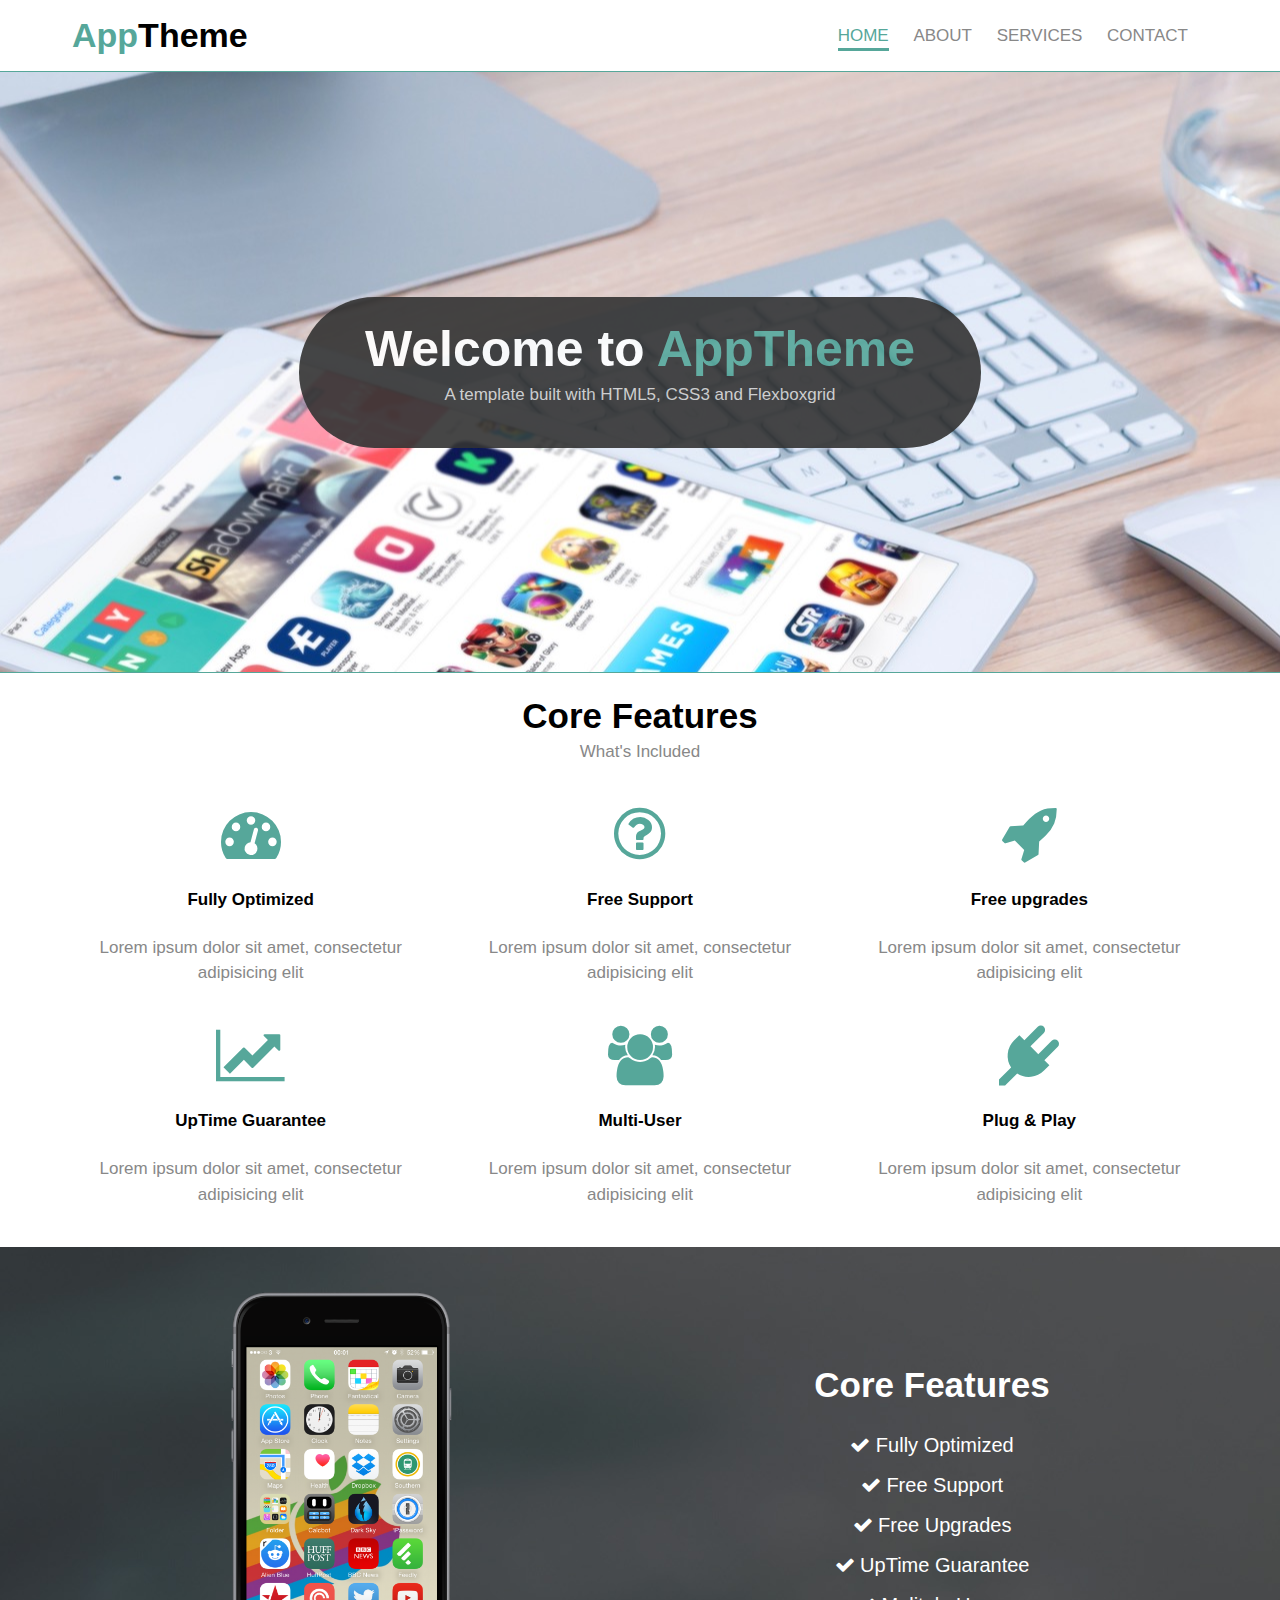
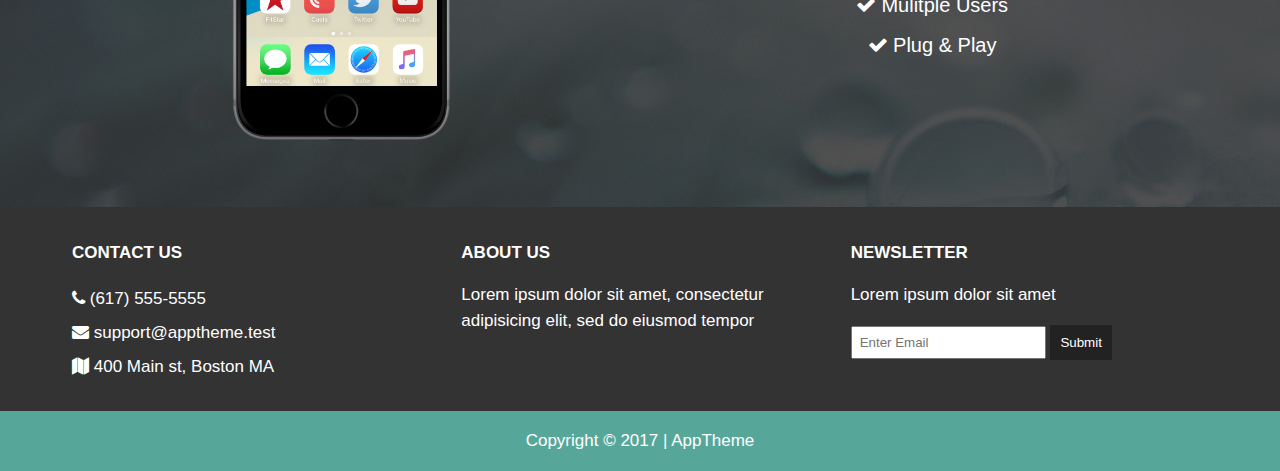
<file: apptheme/index.html>
<!DOCTYPE html>
<html>
  <head>
    <meta charset="utf-8">
    <title>AppTheme</title>
    <link rel="stylesheet" href="css/flexboxgrid.css">
    <link rel="stylesheet" href="css/font-awesome.css">
    <link rel="stylesheet" href="css/style.css">
  </head>
  <body>
    <!-- HEADER -->
    <header id="main-header">
      <div class="container">
        <div class="row end-sm end-md end-lg center-xs middle-xs middle-sm middle-md middle-lg">
          <div class="col-xs-12 col-sm-2 col-md-2 col-lg-2">
            <h1><span class="primary-text">App</span>Theme</h1>
          </div>
          <div class="col-xs-12 col-sm-10 col-md-10 col-lg-10">
            <nav id="navbar">
              <ul>
                <li class="current"><a href="index.html">Home</a></li>
                <li><a href="about.html">About</a></li>
                <li><a href="services.html">Services</a></li>
                <li><a href="contact.html">Contact</a></li>
              </ul>
            </nav>
          </div>
        </div>
      </div>
    </header>

    <!-- SHOWCASE -->
    <section id="showcase">
      <div class="container">
        <div class="row center-xs center-sm center-md center-lg middle-xs middle-sm middle-md middle-lg">
          <div class="col-xs-10 col-sm-10 col-md-10 col-lg-7 showcase-content">
            <h1>Welcome to <span class="primary-text">AppTheme</span></h1>
            <p>A template built with HTML5, CSS3 and Flexboxgrid</p>
          </div>
        </div>
      </div>
    </section>

    <!-- FEATURES -->
    <section id="features">
      <div class="container">
        <div class="row center-xs center-sm center-md center-lg">
          <div class="col-xs-12 col-sm-12 col-md-12 col-lg-12">
            <h2>Core Features</h2>
            <p>What's Included</p>
            <!-- ICON ROW 1 -->
            <div class="row center-xs center-sm center-md center-lg">
              <div class="col-xs-12 col-sm-4 col-md-4 col-lg-4">
                <i class="fa fa-dashboard"></i><br>
                <h4>Fully Optimized</h4>
                <p>Lorem ipsum dolor sit amet, consectetur adipisicing elit</p>
              </div>
              <div class="col-xs-12 col-sm-4 col-md-4 col-lg-4">
                <i class="fa fa-question-circle-o"></i><br>
                <h4>Free Support</h4>
                <p>Lorem ipsum dolor sit amet, consectetur adipisicing elit</p>
              </div>
              <div class="col-xs-12 col-sm-4 col-md-4 col-lg-4">
                <i class="fa fa-rocket"></i><br>
                <h4>Free upgrades</h4>
                <p>Lorem ipsum dolor sit amet, consectetur adipisicing elit</p>
              </div>
            </div>

            <!-- ICON ROW 2 -->
            <div class="row center-xs center-sm center-md center-lg">
              <div class="col-xs-12 col-sm-4 col-md-4 col-lg-4">
                <i class="fa fa-line-chart"></i><br>
                <h4>UpTime Guarantee</h4>
                <p>Lorem ipsum dolor sit amet, consectetur adipisicing elit</p>
              </div>
              <div class="col-xs-12 col-sm-4 col-md-4 col-lg-4">
                <i class="fa fa-users"></i><br>
                <h4>Multi-User</h4>
                <p>Lorem ipsum dolor sit amet, consectetur adipisicing elit</p>
              </div>
              <div class="col-xs-12 col-sm-4 col-md-4 col-lg-4">
                <i class="fa fa-plug"></i><br>
                <h4>Plug & Play</h4>
                <p>Lorem ipsum dolor sit amet, consectetur adipisicing elit</p>
              </div>
            </div>
          </div>
        </div>
      </div>
    </section>

    <!-- INFO SECTION -->
    <section id="info">
      <div class="container">
        <div class="row center-xs center-sm center-md center-lg middle-xs middle-sm middle-md middle-lg">
          <div class="col-xs-12 col-sm-6 col-md-6 col-lg-6">
            <img src="images/iphone.png" alt="">
          </div>
          <div class="col-xs-12 col-sm-6 col-md-6 col-lg-6">
            <h2>Core Features</h2>
            <ul>
              <li><i class="fa fa-check"></i> Fully Optimized</li>
              <li><i class="fa fa-check"></i> Free Support</li>
              <li><i class="fa fa-check"></i> Free Upgrades</li>
              <li><i class="fa fa-check"></i> UpTime Guarantee</li>
              <li><i class="fa fa-check"></i> Mulitple Users</li>
              <li><i class="fa fa-check"></i> Plug & Play</li>
            </ul>
          </div>
        </div>
      </div>
    </section>

    <!-- COMPANY -->
    <section id="company">
      <div class="container">
        <div class="row">
          <div class="col-xs-12 col-sm-4 col-md-4 col-lg-4">
            <h4>Contact Us</h4>
            <ul>
              <li><i class="fa fa-phone"></i> (617) 555-5555</li>
              <li><i class="fa fa-envelope"></i> support@apptheme.test</li>
              <li><i class="fa fa-map"></i> 400 Main st, Boston MA</li>
            </ul>
          </div>
          <div class="col-xs-12 col-sm-4 col-md-4 col-lg-4">
            <h4>About Us</h4>
            <p>Lorem ipsum dolor sit amet, consectetur adipisicing elit, sed do eiusmod tempor</p>
          </div>
          <div class="col-xs-12 col-sm-4 col-md-4 col-lg-4">
            <h4>Newsletter</h4>
            <p>Lorem ipsum dolor sit amet</p>
            <form>
              <input type="text" name="email" placeholder="Enter Email">
              <button type="submit" name="button">Submit</button>
            </form>
          </div>
        </div>
      </div>
    </section>

    <!-- FOOTER -->
    <footer id="main-footer">
      <div class="container">
        <div class="row center-xs center-sm center-md center-lg">
          <div class="col-xs-12 col-sm-12 col-md-12 col-lg-12">
            <p>Copyright &copy; 2017 | AppTheme</p>
          </div>
        </div>
      </div>
    </footer>

  </body>
</html>
</file>
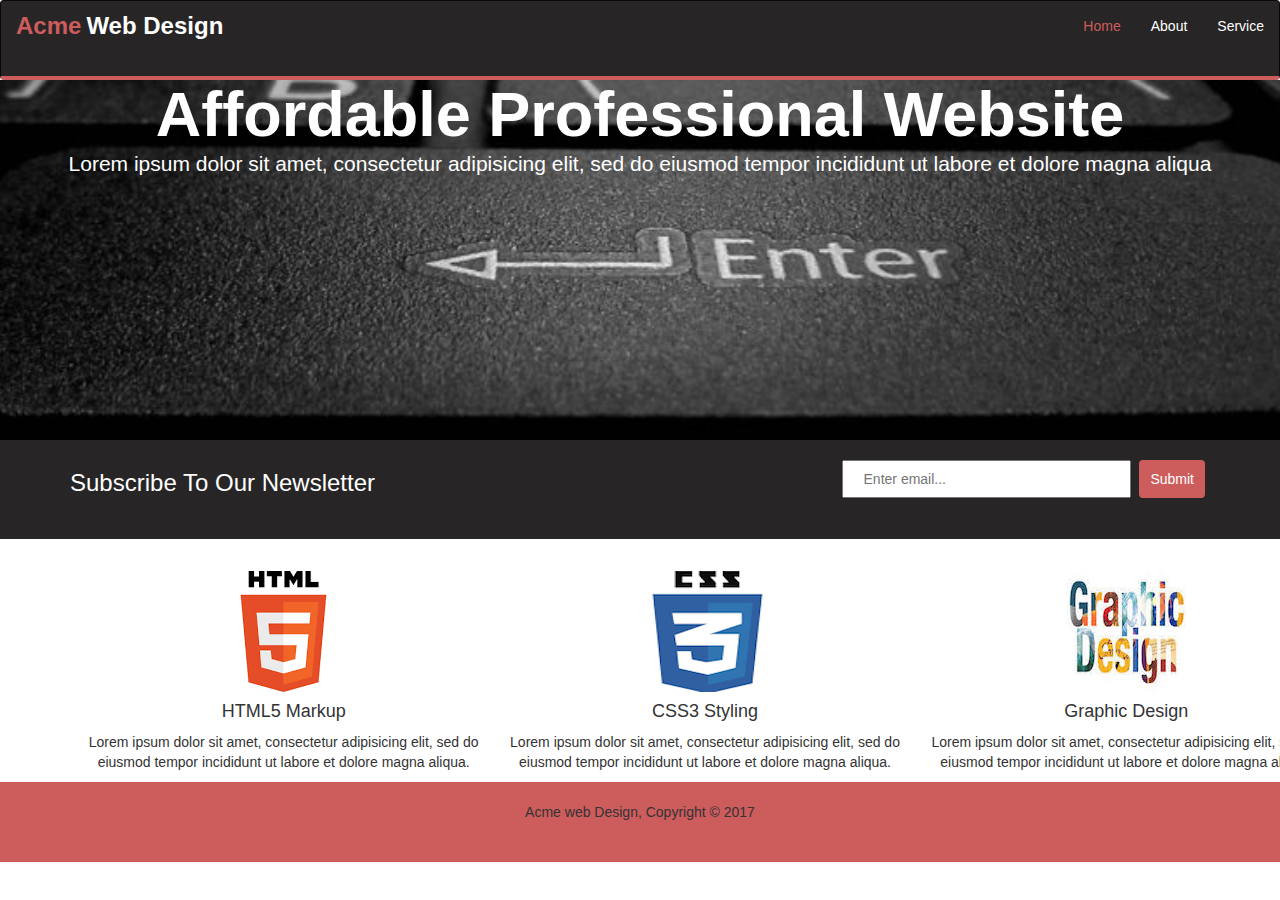
<file: Basic_Responsive_Website/index.html>
<!DOCTYPE html/>

<html>

<head>
    <link rel="stylesheet" type="text/css" href="css/bootstrap.css">  
    <link rel="stylesheet" type="text/css" href="css/style.css">
    <title>Acme Web design</title>
</head>

<body>
    <header class="header">
        <nav class="navbar navbar-inverse">
            <div class="container-fluid">
                <div class="navbar-header navbar-brand">
                    <div class="company">Acme</div>
                    <div>Web Design</div>
                </div>
                <ul class="nav navbar-nav navbar-right">
                    <li class="active"><a href="#">Home</a></li>
                    <li><a href="#">About</a></li>
                    <li><a href="#">Service</a></li>
                </ul>
            </div>
        </nav>
    </header>
    <section class="jumbotron text-center">
        <h1 class="main-section">Affordable Professional Website</h1>
        <p>
            Lorem ipsum dolor sit amet, consectetur adipisicing elit, sed do eiusmod tempor incididunt ut labore et dolore magna aliqua</p>
    </section>
    <section>
        <div id="newsletter-container">
            <div class="container">
                <div class="row">
                    <div class="col-md-12 col-sm-12 col-xs-12 clearfix">
                        <h3>Subscribe To Our Newsletter</h3>
                        <form id="register-newsletter">
                            <input type="text" name="newsletter" required="" placeholder="Enter email...">
                            <input type="submit" class="btn btn-custom-3" value="Submit">
                        </form>
                    </div>
                </div>
            </div>
        </div>
    </section>
    <section id="contents" class="col-sm-12 col-sm-12 col-sm-12">
       <!--  <div id="html5"> -->
            <img src="images/html5.png" class="img-responsive center-block">
            <h4 class="text-center">HTML5 Markup</h4>
            <p class="text-center">Lorem ipsum dolor sit amet, consectetur adipisicing elit, sed do eiusmod tempor incididunt ut labore et dolore magna aliqua. </p>
        <!-- </div> -->
        <div id="css3">
            <img src="images/css3.png" class="img-responsive center-block">
            <h4 class="text-center">CSS3 Styling</h4>
            <p class="text-center">
                Lorem ipsum dolor sit amet, consectetur adipisicing elit, sed do eiusmod tempor incididunt ut labore et dolore magna aliqua.
            </p>
        </div>
        <div id="graphic">
            <img src="images/Gdesign.jpeg" class="img-responsive center-block">
            <h4 class="text-center">Graphic Design</h4> 
            <p class="text-center">Lorem ipsum dolor sit amet, consectetur adipisicing elit, sed do eiusmod tempor incididunt ut labore et dolore magna aliqua. </p>
        </div>
    </section>
    <footer class="footer">
        Acme web Design, Copyright &copy; 2017
        </div>
    </footer>
</body>

</html>
</file>
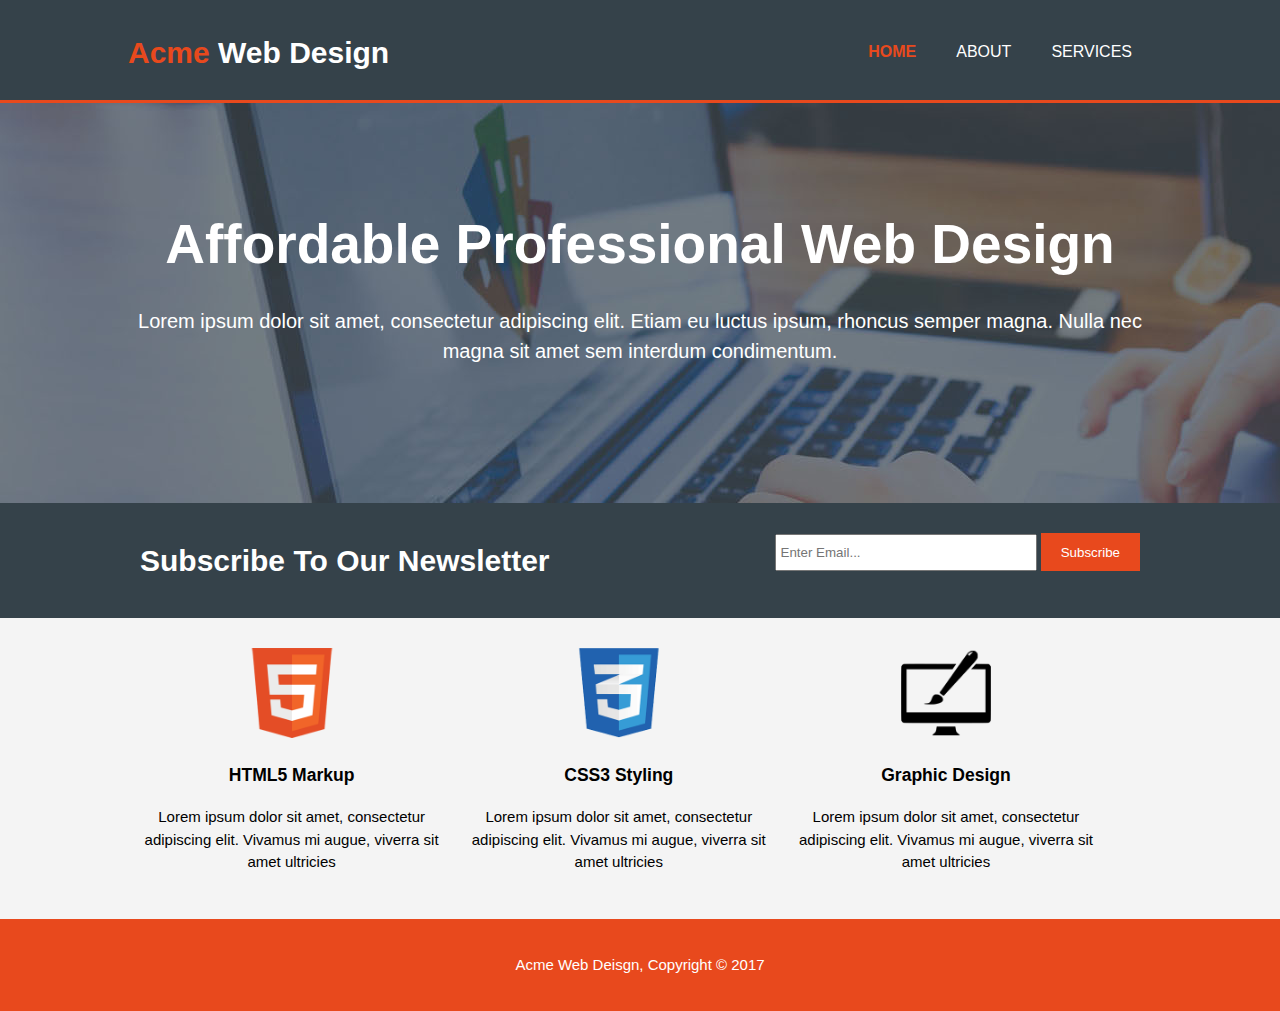
<file: basic_responsive_website_traversy/index.html>
<!DOCTYPE html>
<html>
  <head>
    <meta charset="utf-8">
    <meta name="viewport" content="width=device-width">
    <meta name="description" content="Affordable and professional web design">
	  <meta name="keywords" content="web design, affordable web design, professional web design">
  	<meta name="author" content="Brad Traversy">
    <title>Acme Web Deisgn | Welcome</title>
    <link rel="stylesheet" href="./css/style.css">
  </head>
  <body>
    <header>
      <div class="container">
        <div id="branding">
          <h1><span class="highlight">Acme</span> Web Design</h1>
        </div>
        <nav>
          <ul>
            <li class="current"><a href="index.html">Home</a></li>
            <li><a href="about.html">About</a></li>
            <li><a href="services.html">Services</a></li>
          </ul>
        </nav>
      </div>
    </header>

    <section id="showcase">
      <div class="container">
        <h1>Affordable Professional Web Design</h1>
        <p>Lorem ipsum dolor sit amet, consectetur adipiscing elit. Etiam eu luctus ipsum, rhoncus semper magna. Nulla nec magna sit amet sem interdum condimentum.</p>
      </div>
    </section>

    <section id="newsletter">
      <div class="container">
        <h1>Subscribe To Our Newsletter</h1>
        <form>
          <input type="email" placeholder="Enter Email...">
          <button type="submit" class="button_1">Subscribe</button>
        </form>
      </div>
    </section>

    <section id="boxes">
      <div class="container">
        <div class="box">
          <img src="./img/logo_html.png">
          <h3>HTML5 Markup</h3>
          <p>Lorem ipsum dolor sit amet, consectetur adipiscing elit. Vivamus mi augue, viverra sit amet ultricies</p>
        </div>
        <div class="box">
          <img src="./img/logo_css.png">
          <h3>CSS3 Styling</h3>
          <p>Lorem ipsum dolor sit amet, consectetur adipiscing elit. Vivamus mi augue, viverra sit amet ultricies</p>
        </div>
        <div class="box">
          <img src="./img/logo_brush.png">
          <h3>Graphic Design</h3>
          <p>Lorem ipsum dolor sit amet, consectetur adipiscing elit. Vivamus mi augue, viverra sit amet ultricies</p>
        </div>
      </div>
    </section>

    <footer>
      <p>Acme Web Deisgn, Copyright &copy; 2017</p>
    </footer>
  </body>
</html>
</file>
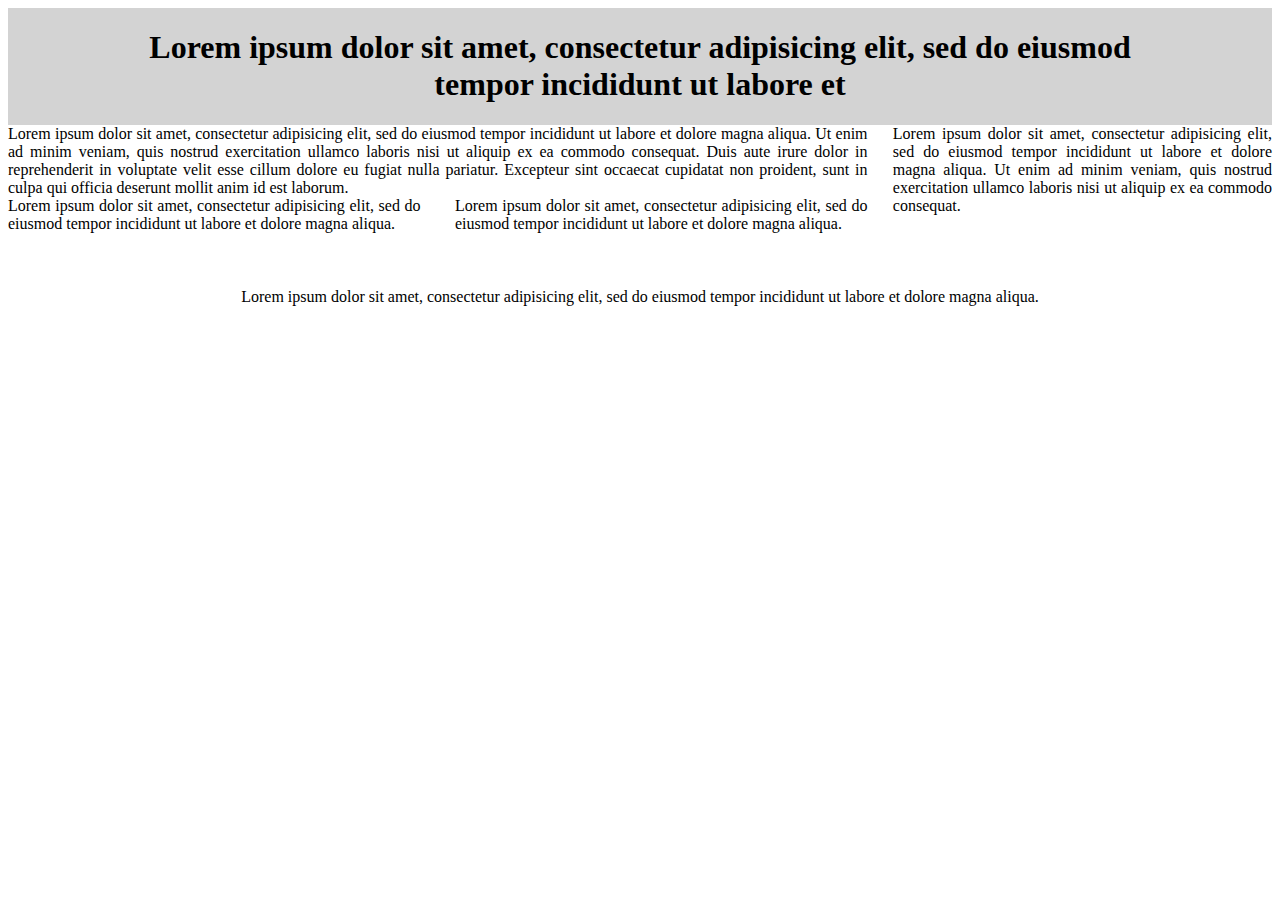
<file: BasicGrid/index.html>
<!DOCTYPE html>
<html>
  <head>
    <meta charset="utf-8">
    <meta name="viewport" content="width=device-width, initial-scale=1">
    <title>Basic Grid </title>
    <link rel="stylesheet" href="./css/index.css">
  </head>
  <body>
   <header >
     <h1 class="header"> Lorem ipsum dolor sit amet, consectetur adipisicing elit, sed do eiusmod tempor incididunt ut labore et </h1>
   </header>
   <div class="mainBody">
       <section class="mainSection">
           <div>
           Lorem ipsum dolor sit amet, consectetur adipisicing elit, sed do eiusmod tempor incididunt ut labore et dolore magna aliqua. Ut enim ad minim veniam, quis nostrud exercitation ullamco laboris nisi ut aliquip ex ea commodo consequat. Duis aute irure dolor in reprehenderit in voluptate velit esse cillum dolore eu fugiat nulla pariatur. Excepteur sint occaecat cupidatat non proident, sunt in culpa qui officia deserunt mollit anim id est laborum.
         </div>
         <div class="cols-2">
           <div>
             Lorem ipsum dolor sit amet, consectetur adipisicing elit, sed do eiusmod tempor incididunt ut labore et dolore magna aliqua.
           </div>
           <div>
             Lorem ipsum dolor sit amet, consectetur adipisicing elit, sed do eiusmod tempor incididunt ut labore et dolore magna aliqua.
           </div>
         </div>
     </section>
    <aside class="sidebar">
     Lorem ipsum dolor sit amet, consectetur adipisicing elit, sed do eiusmod tempor incididunt ut labore et dolore magna aliqua. Ut enim ad minim veniam, quis nostrud exercitation ullamco laboris nisi ut aliquip ex ea commodo consequat.
    </aside>
   </div>

    <footer class="footer">Lorem ipsum dolor sit amet, consectetur adipisicing elit, sed do eiusmod tempor incididunt ut labore et dolore magna aliqua. </footer>
  </body>
</html>
</file>
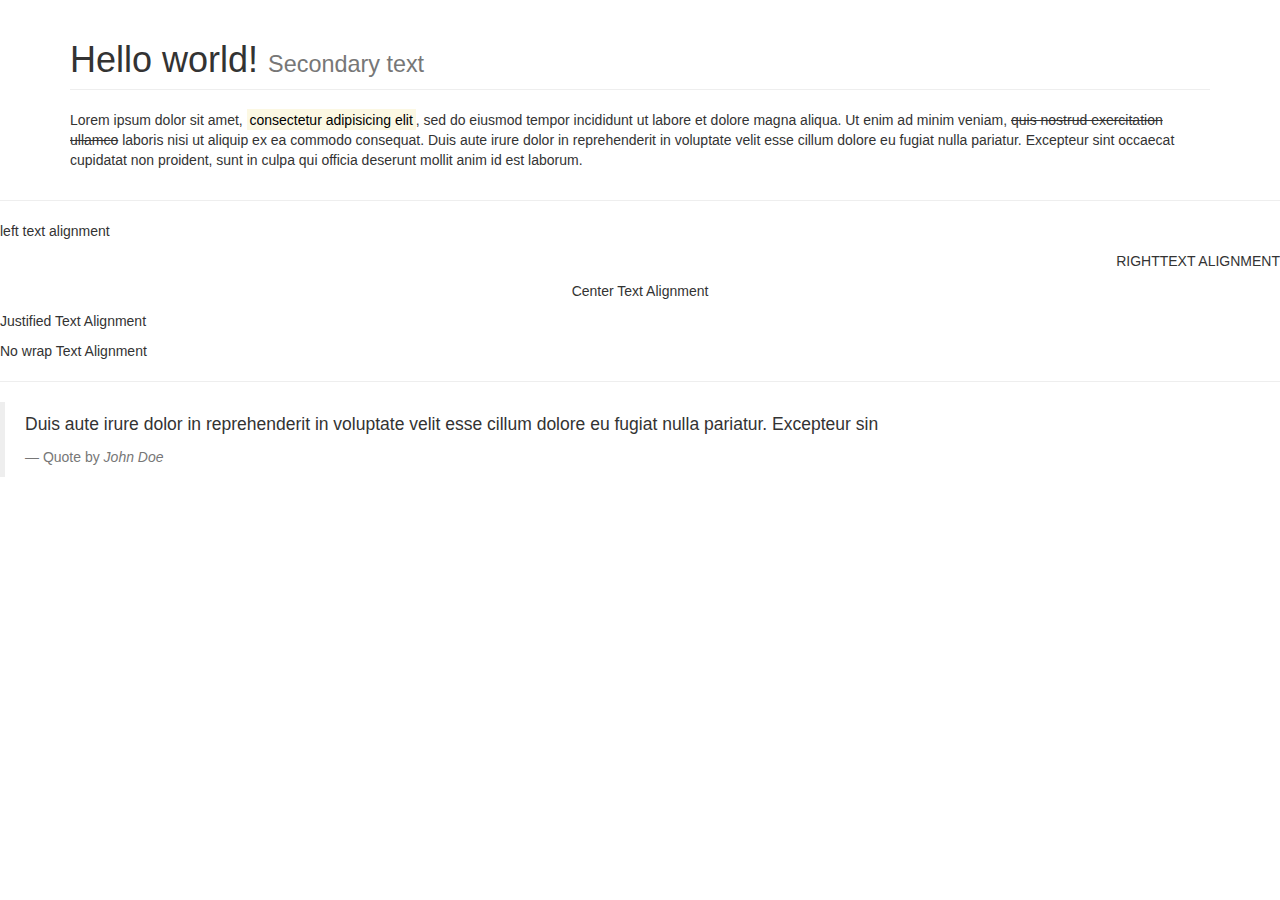
<file: BootStrap_cheatsheet/index.html>
<!DOCTYPE html>
<html>
<head>
	<link rel="stylesheet" type="text/css" href="css/bootstrap.min.css">
	<link rel="stylesheet" type="text/css" href="">
	<title>Bootstrap Cheat sheet</title>
</head>
<body>

	<div class="container">
		<h1 class="page-header">Hello world! <small>Secondary text</small></h1>
			<p>Lorem ipsum dolor sit amet, <mark> consectetur adipisicing elit</mark>, sed do eiusmod
			tempor incididunt ut labore et dolore magna aliqua. Ut enim ad minim veniam,
			<del>quis nostrud exercitation ullamco</del> laboris nisi ut aliquip ex ea commodo
			consequat. Duis aute irure dolor in reprehenderit in voluptate velit esse
			cillum dolore eu fugiat nulla pariatur. Excepteur sint occaecat cupidatat non
			proident, sunt in culpa qui officia deserunt mollit anim id est laborum.
		</p>
	</div>
	<!--Alignment & Transformations-->

	<hr>

	<p class="text-left text-lowercase">Left Text Alignment</p>
	<p class="text-right text-uppercase">RightText Alignment</p>
	<p class="text-center text-capitalize">Center Text Alignment</p>
	<p class="text-justify">Justified Text Alignment</p>
	<p class="text-nowrap">No wrap Text Alignment</p>

     
  
     <hr>
     <blockquote class="blockquote">
     	<p text-left> Duis aute irure dolor in reprehenderit in voluptate velit esse
			cillum dolore eu fugiat nulla pariatur. Excepteur sin</p>
		<footer>Quote by <cite> John Doe</cite></footer>
     </blockquote>
	<!-- jQuery (necessary for Bootstrap's JavaScript plugins) -->
    <script src="https://ajax.googleapis.com/ajax/libs/jquery/1.12.4/jquery.min.js"></script>
	<script type="text/javascript" src="js/bootstrap.min.js"></script>
</body>
</html>
</file>
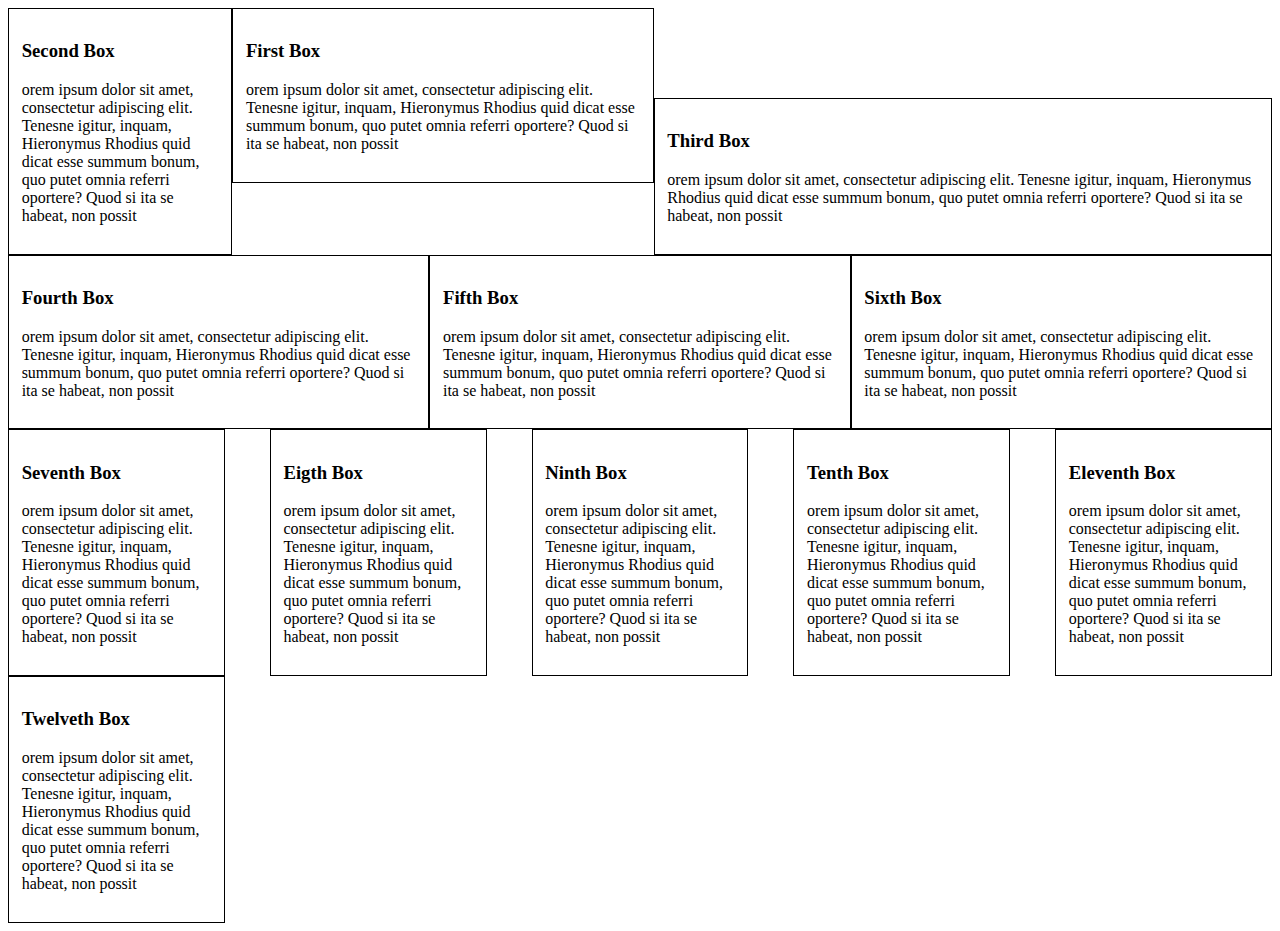
<file: flexBoxBasics/index.html>
<!DOCTYPE html>
<html>
<head>
	<link rel="stylesheet" type="text/css" href="style.css">
	<title>FlexBoxBasics</title>
</head>
<body>
<div class="container-1">
	<div class="box-1">
		<h3>First Box</h3>
		<p>orem ipsum dolor sit amet, consectetur adipiscing elit. Tenesne igitur, inquam, Hieronymus Rhodius quid dicat esse summum bonum, quo putet omnia referri oportere? Quod si ita se habeat, non possit </p>
	</div>
	<div class="box-2">
		<h3>Second Box</h3>
		<p>orem ipsum dolor sit amet, consectetur adipiscing elit. Tenesne igitur, inquam, Hieronymus Rhodius quid dicat esse summum bonum, quo putet omnia referri oportere? Quod si ita se habeat, non possit </p>
	</div>
	<div class="box-3">
		<h3>Third Box</h3>
		<p>orem ipsum dolor sit amet, consectetur adipiscing elit. Tenesne igitur, inquam, Hieronymus Rhodius quid dicat esse summum bonum, quo putet omnia referri oportere? Quod si ita se habeat, non possit </p>
	</div>	
</div>	
<div class="container-2">
<div class="container-2-box">
	<h3>Fourth Box</h3>
	<p>orem ipsum dolor sit amet, consectetur adipiscing elit. Tenesne igitur, inquam, Hieronymus Rhodius quid dicat esse summum bonum, quo putet omnia referri oportere? Quod si ita se habeat, non possit </p>
</div>
<div class="container-2-box">
	<h3>Fifth Box</h3>
	<p>orem ipsum dolor sit amet, consectetur adipiscing elit. Tenesne igitur, inquam, Hieronymus Rhodius quid dicat esse summum bonum, quo putet omnia referri oportere? Quod si ita se habeat, non possit </p>
</div>
<div class="container-2-box">
	<h3>Sixth Box</h3>
	<p>orem ipsum dolor sit amet, consectetur adipiscing elit. Tenesne igitur, inquam, Hieronymus Rhodius quid dicat esse summum bonum, quo putet omnia referri oportere? Quod si ita se habeat, non possit </p>
</div>
</div>
<div class="container-3">
<div class="container-3-box">
	<h3>Seventh Box</h3>
	<p>orem ipsum dolor sit amet, consectetur adipiscing elit. Tenesne igitur, inquam, Hieronymus Rhodius quid dicat esse summum bonum, quo putet omnia referri oportere? Quod si ita se habeat, non possit </p>
</div>
<div class="container-3-box">
	<h3>Eigth Box</h3>
	<p>orem ipsum dolor sit amet, consectetur adipiscing elit. Tenesne igitur, inquam, Hieronymus Rhodius quid dicat esse summum bonum, quo putet omnia referri oportere? Quod si ita se habeat, non possit </p>
</div>
<div class="container-3-box">
	<h3>Ninth Box</h3>
	<p>orem ipsum dolor sit amet, consectetur adipiscing elit. Tenesne igitur, inquam, Hieronymus Rhodius quid dicat esse summum bonum, quo putet omnia referri oportere? Quod si ita se habeat, non possit </p>
</div>
<div class="container-3-box">
	<h3>Tenth Box</h3>
	<p>orem ipsum dolor sit amet, consectetur adipiscing elit. Tenesne igitur, inquam, Hieronymus Rhodius quid dicat esse summum bonum, quo putet omnia referri oportere? Quod si ita se habeat, non possit </p>
</div>
<div class="container-3-box">
	<h3>Eleventh Box</h3>
	<p>orem ipsum dolor sit amet, consectetur adipiscing elit. Tenesne igitur, inquam, Hieronymus Rhodius quid dicat esse summum bonum, quo putet omnia referri oportere? Quod si ita se habeat, non possit </p>
</div>
<div class="container-3-box">
	<h3>Twelveth Box</h3>
	<p>orem ipsum dolor sit amet, consectetur adipiscing elit. Tenesne igitur, inquam, Hieronymus Rhodius quid dicat esse summum bonum, quo putet omnia referri oportere? Quod si ita se habeat, non possit </p>
</div>
</div>
</body>
</html>
</file>
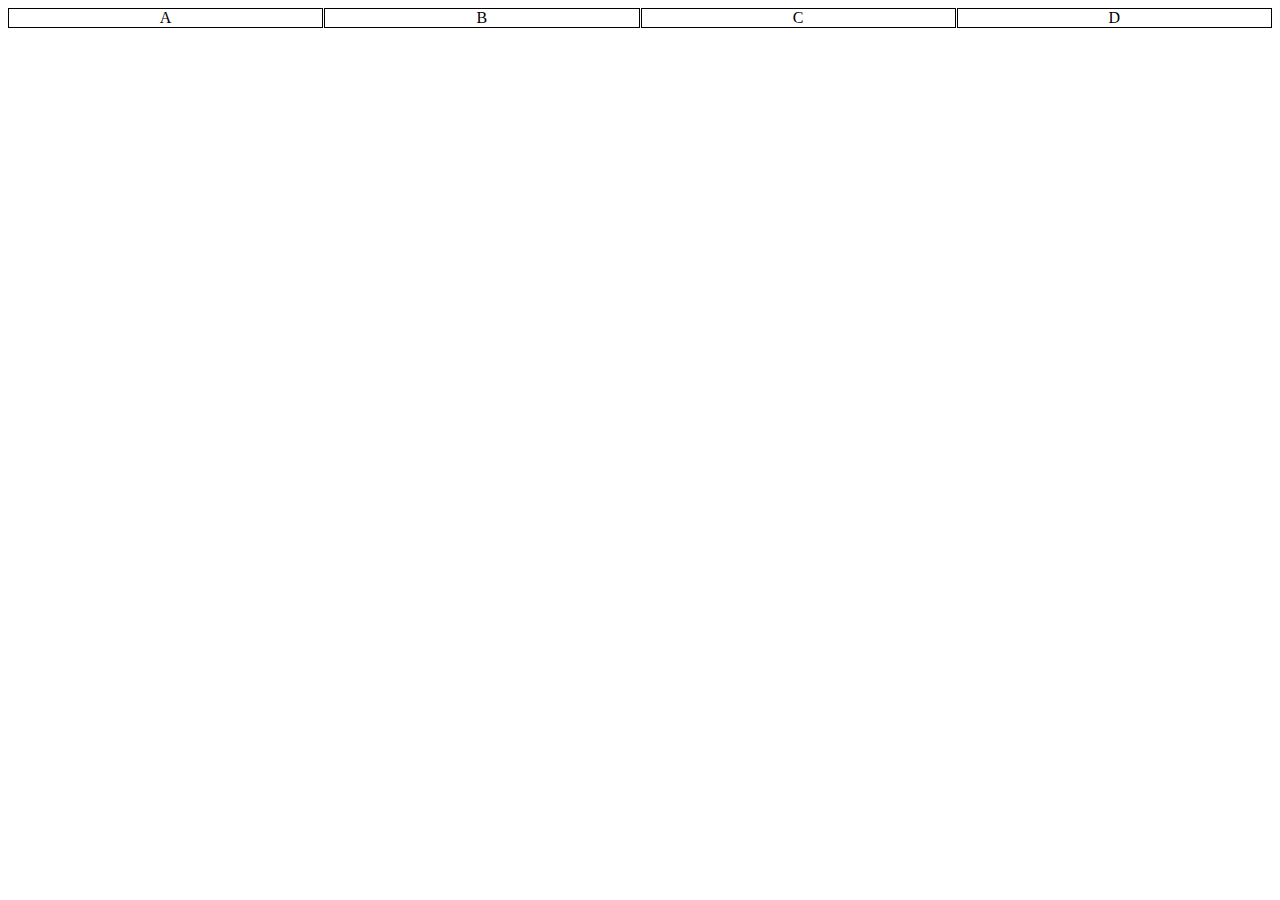
<file: GridLayoutTuts/index.html>
<!DOCTYPE html>
<html>
  <head>
    <meta charset="utf-8">
    <meta name="viewport" content="width=device-width, initial-scale=1">
    <title></title>
  </head>
  <link rel="stylesheet" href="index.css">
  <body>

    <div class="wrapper">
      <div class="letter">
        A
      </div>
      <div class="letter">
        B
      </div>
      <div class="letter">
        C
      </div>
      <div class="letter">
        D
      </div>
    </div>
  </body>
</html>
</file>
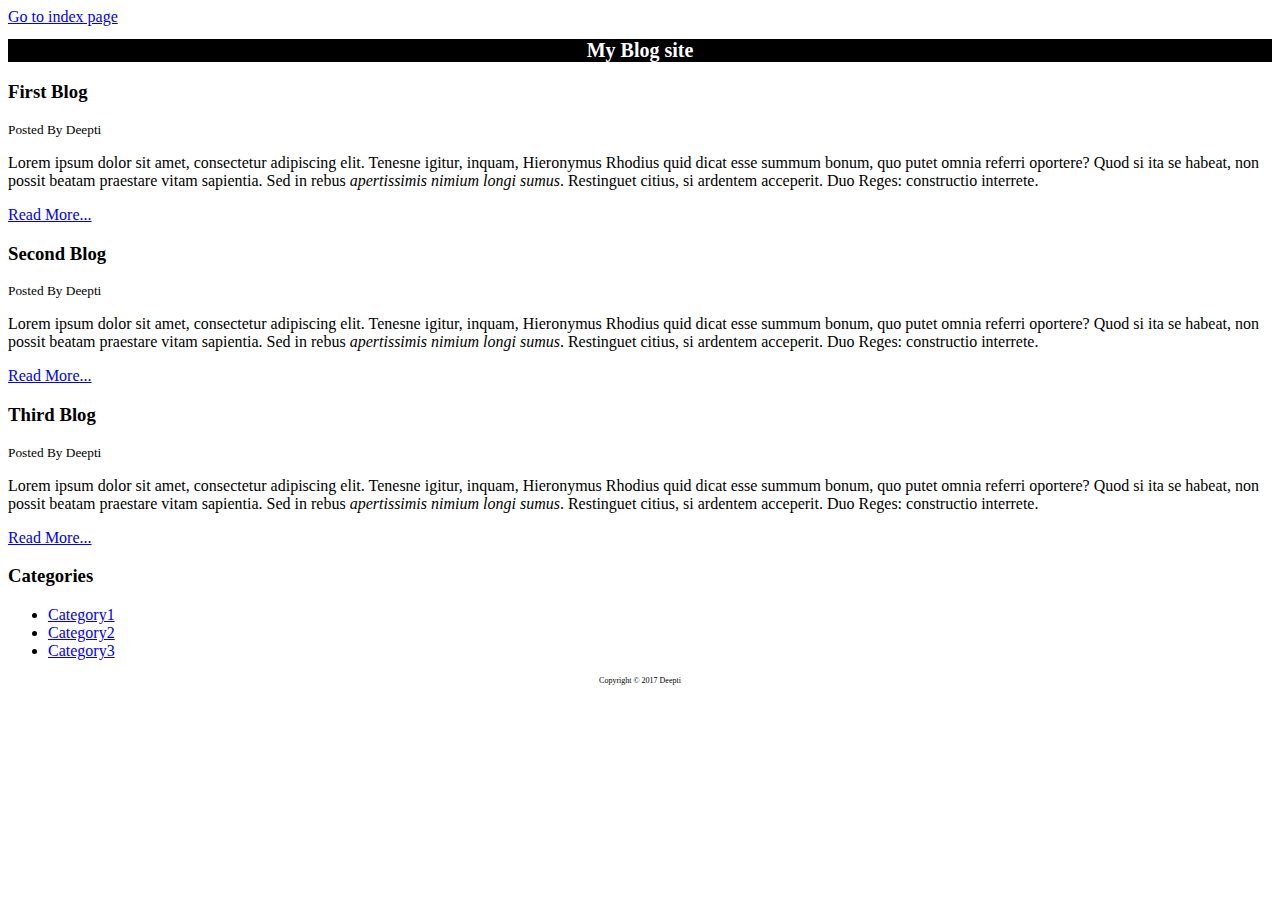
<file: blog.html>
<html>
<head>
	<title>My Blog</title>
	<meta name="description" content="My Blog site by Deepti">
	<meta name="keyword" content="Learning HTML, Starting with HTML5"> 
	<style type="text/css">
		#main-header {
			text-align: center;
			background-color: black;
			font-size: 10px;
			color: white;
		}
		#main-footer {
			text-align: center;
			font-size: 8px;
		}
	</style>
</head>
<body>
	<a href="index.html"> Go to index page</a>
	<header id="main-header">
		<h1>My Blog site</h1>
	</header>
	<section>
		<article>
			<h3>First Blog</h3>
			<small>Posted By Deepti</small>
			<p>Lorem ipsum dolor sit amet, consectetur adipiscing elit. Tenesne igitur, inquam, Hieronymus Rhodius quid dicat esse summum bonum, quo putet omnia referri oportere? Quod si ita se habeat, non possit  beatam praestare vitam sapientia. Sed in rebus <em> apertissimis nimium longi sumus</em>. Restinguet citius, si ardentem acceperit. Duo Reges: constructio interrete.</p>
			<a href="post.html">Read More...</a>
			
		</article>
		<article>
			<h3>Second Blog</h3>
			<small>Posted By Deepti</small>
			<p>Lorem ipsum dolor sit amet, consectetur adipiscing elit. Tenesne igitur, inquam, Hieronymus Rhodius quid dicat esse summum bonum, quo putet omnia referri oportere? Quod si ita se habeat, non possit  beatam praestare vitam sapientia. Sed in rebus <em> apertissimis nimium longi sumus</em>. Restinguet citius, si ardentem acceperit. Duo Reges: constructio interrete.</p>
			<a href="post.html">Read More...</a>
		</article>
		<article>
			<h3>Third Blog</h3>
			<small>Posted By Deepti</small>
			<p>Lorem ipsum dolor sit amet, consectetur adipiscing elit. Tenesne igitur, inquam, Hieronymus Rhodius quid dicat esse summum bonum, quo putet omnia referri oportere? Quod si ita se habeat, non possit  beatam praestare vitam sapientia. Sed in rebus <em> apertissimis nimium longi sumus</em>. Restinguet citius, si ardentem acceperit. Duo Reges: constructio interrete.</p>
			<a href="post.html">Read More...</a>
		</article>
	</section>
	<aside>
		<h3>Categories</h3>
		<nav>
			<ul>
				<li><a href="#">Category1</a></li>
				<li><a href="#">Category2</a></li>
				<li><a href="#">Category3</a></li>
			</ul>
		</nav>
	</aside>
	<footer id="main-footer">
		<p>Copyright &copy; 2017 Deepti</p>
	</footer>

</body>
</html>
</file>
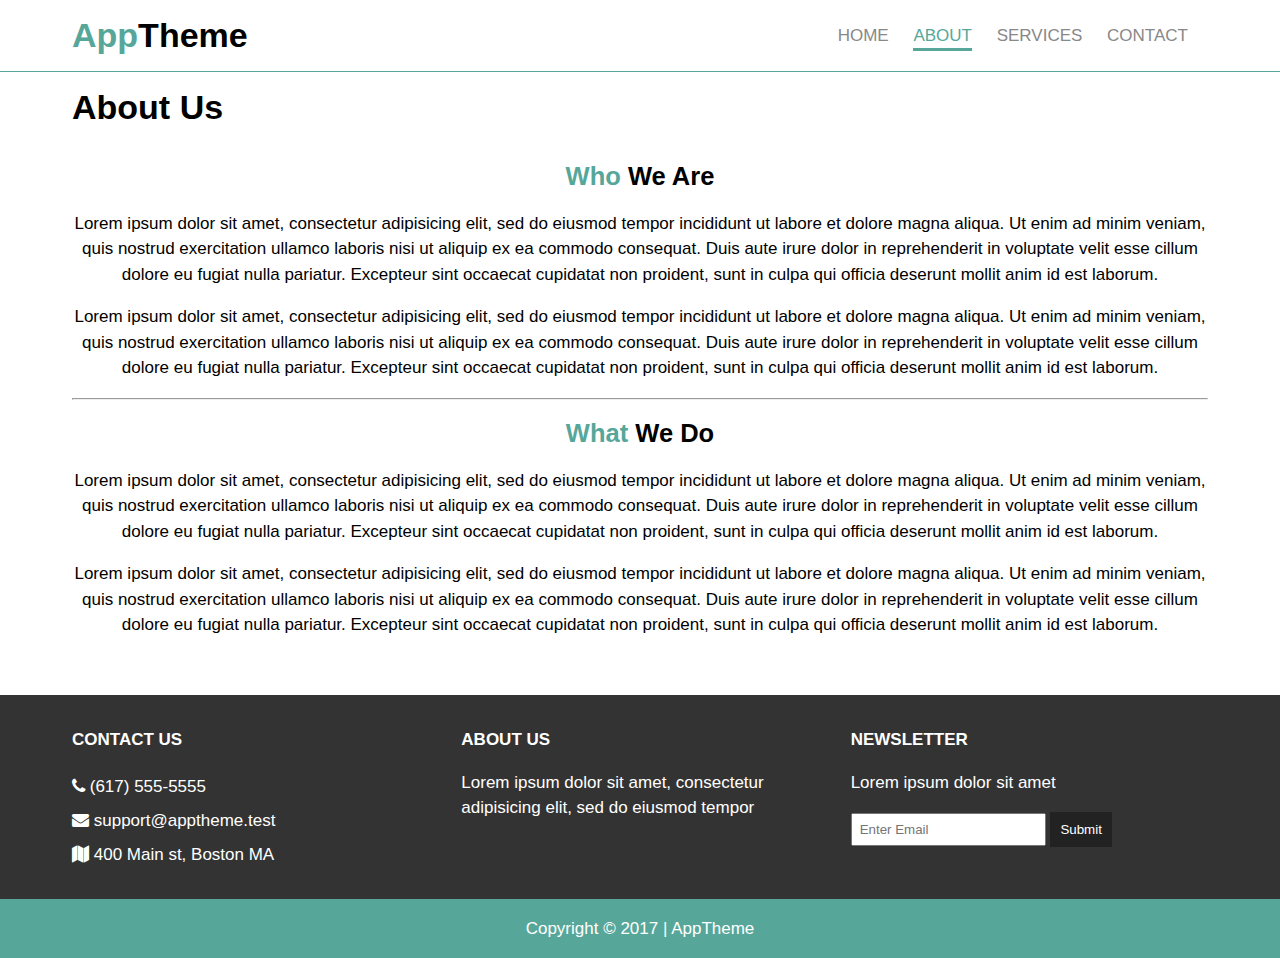
<file: apptheme/about.html>
<!DOCTYPE html>
<html>
  <head>
    <meta charset="utf-8">
    <title>AppTheme | About</title>
    <link rel="stylesheet" href="css/flexboxgrid.css">
    <link rel="stylesheet" href="css/font-awesome.css">
    <link rel="stylesheet" href="css/style.css">
  </head>
  <body>
    <!-- HEADER -->
    <header id="main-header">
      <div class="container">
        <div class="row end-sm end-md end-lg center-xs middle-xs middle-sm middle-md middle-lg">
          <div class="col-xs-12 col-sm-2 col-md-2 col-lg-2">
            <h1><span class="primary-text">App</span>Theme</h1>
          </div>
          <div class="col-xs-12 col-sm-10 col-md-10 col-lg-10">
            <nav id="navbar">
              <ul>
                <li><a href="index.html">Home</a></li>
                <li class="current"><a href="about.html">About</a></li>
                <li><a href="services.html">Services</a></li>
                <li><a href="contact.html">Contact</a></li>
              </ul>
            </nav>
          </div>
        </div>
      </div>
    </header>

    <!-- SUBHEADER -->
    <section id="subheader">
      <div class="container">
        <div class="row">
          <div class="col-xs-12 col-sm-12 col-md-12 col-lg-12">
            <h1>About Us</h1>
          </div>
        </div>
      </div>
    </section>

    <!-- MAIN PAGE -->
    <section id="page" class="about">
      <div class="container">
        <div class="row center-xs center-sm center-md center-lg">
          <div class="col-xs-12 col-sm-12 col-md-12 col-lg-12">
            <h2><span class="primary-text">Who</span> We Are</h2>
            <p>Lorem ipsum dolor sit amet, consectetur adipisicing elit, sed do eiusmod tempor incididunt ut labore et dolore magna aliqua. Ut enim ad minim veniam, quis nostrud exercitation ullamco laboris nisi ut aliquip ex ea commodo consequat. Duis aute irure dolor in reprehenderit in voluptate velit esse cillum dolore eu fugiat nulla pariatur. Excepteur sint occaecat cupidatat non proident, sunt in culpa qui officia deserunt mollit anim id est laborum.</p>
            <p>Lorem ipsum dolor sit amet, consectetur adipisicing elit, sed do eiusmod tempor incididunt ut labore et dolore magna aliqua. Ut enim ad minim veniam, quis nostrud exercitation ullamco laboris nisi ut aliquip ex ea commodo consequat. Duis aute irure dolor in reprehenderit in voluptate velit esse cillum dolore eu fugiat nulla pariatur. Excepteur sint occaecat cupidatat non proident, sunt in culpa qui officia deserunt mollit anim id est laborum.</p>
            <hr>
            <h2><span class="primary-text">What</span> We Do</h2>
            <p>Lorem ipsum dolor sit amet, consectetur adipisicing elit, sed do eiusmod tempor incididunt ut labore et dolore magna aliqua. Ut enim ad minim veniam, quis nostrud exercitation ullamco laboris nisi ut aliquip ex ea commodo consequat. Duis aute irure dolor in reprehenderit in voluptate velit esse cillum dolore eu fugiat nulla pariatur. Excepteur sint occaecat cupidatat non proident, sunt in culpa qui officia deserunt mollit anim id est laborum.</p>
            <p>Lorem ipsum dolor sit amet, consectetur adipisicing elit, sed do eiusmod tempor incididunt ut labore et dolore magna aliqua. Ut enim ad minim veniam, quis nostrud exercitation ullamco laboris nisi ut aliquip ex ea commodo consequat. Duis aute irure dolor in reprehenderit in voluptate velit esse cillum dolore eu fugiat nulla pariatur. Excepteur sint occaecat cupidatat non proident, sunt in culpa qui officia deserunt mollit anim id est laborum.</p>
          </div>
        </div>
      </div>
    </section>

    <!-- COMPANY -->
    <section id="company">
      <div class="container">
        <div class="row">
          <div class="col-xs-12 col-sm-4 col-md-4 col-lg-4">
            <h4>Contact Us</h4>
            <ul>
              <li><i class="fa fa-phone"></i> (617) 555-5555</li>
              <li><i class="fa fa-envelope"></i> support@apptheme.test</li>
              <li><i class="fa fa-map"></i> 400 Main st, Boston MA</li>
            </ul>
          </div>
          <div class="col-xs-12 col-sm-4 col-md-4 col-lg-4">
            <h4>About Us</h4>
            <p>Lorem ipsum dolor sit amet, consectetur adipisicing elit, sed do eiusmod tempor</p>
          </div>
          <div class="col-xs-12 col-sm-4 col-md-4 col-lg-4">
            <h4>Newsletter</h4>
            <p>Lorem ipsum dolor sit amet</p>
            <form>
              <input type="text" name="email" placeholder="Enter Email">
              <button type="submit" name="button">Submit</button>
            </form>
          </div>
        </div>
      </div>
    </section>

    <!-- FOOTER -->
    <footer id="main-footer">
      <div class="container">
        <div class="row center-xs center-sm center-md center-lg">
          <div class="col-xs-12 col-sm-12 col-md-12 col-lg-12">
            <p>Copyright &copy; 2017 | AppTheme</p>
          </div>
        </div>
      </div>
    </footer>

  </body>
</html>
</file>
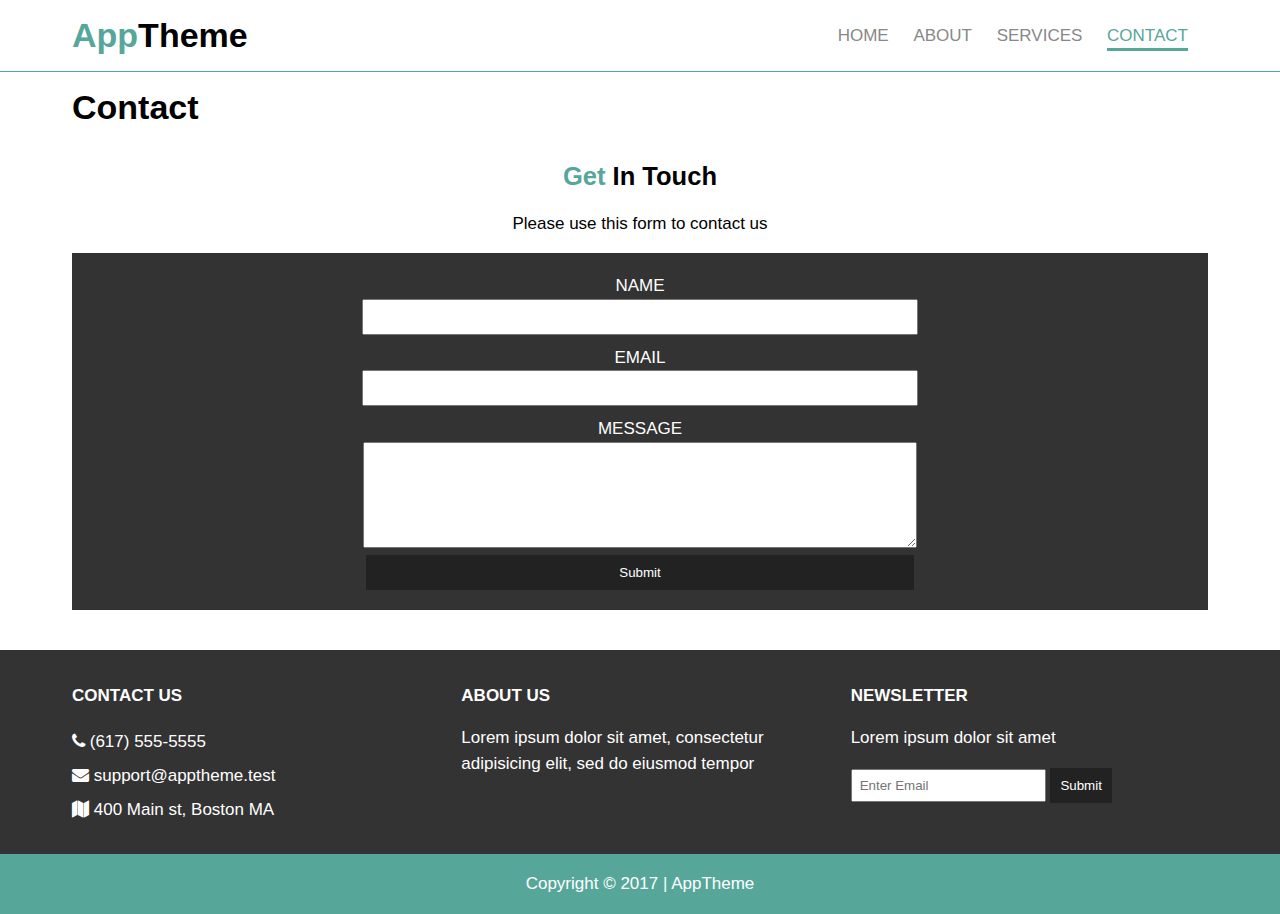
<file: apptheme/contact.html>
<!DOCTYPE html>
<html>
  <head>
    <meta charset="utf-8">
    <title>AppTheme | Contact</title>
    <link rel="stylesheet" href="css/flexboxgrid.css">
    <link rel="stylesheet" href="css/font-awesome.css">
    <link rel="stylesheet" href="css/style.css">
  </head>
  <body>
    <!-- HEADER -->
    <header id="main-header">
      <div class="container">
        <div class="row end-sm end-md end-lg center-xs middle-xs middle-sm middle-md middle-lg">
          <div class="col-xs-12 col-sm-2 col-md-2 col-lg-2">
            <h1><span class="primary-text">App</span>Theme</h1>
          </div>
          <div class="col-xs-12 col-sm-10 col-md-10 col-lg-10">
            <nav id="navbar">
              <ul>
                <li><a href="index.html">Home</a></li>
                <li><a href="about.html">About</a></li>
                <li><a href="services.html">Services</a></li>
                <li class="current"><a href="contact.html">Contact</a></li>
              </ul>
            </nav>
          </div>
        </div>
      </div>
    </header>

    <!-- SUBHEADER -->
    <section id="subheader">
      <div class="container">
        <div class="row">
          <div class="col-xs-12 col-sm-12 col-md-12 col-lg-12">
            <h1>Contact</h1>
          </div>
        </div>
      </div>
    </section>

    <!-- MAIN PAGE -->
    <section id="page" class="contact">
      <div class="container">
        <div class="row center-xs center-sm center-md center-lg">
          <div class="col-xs-12 col-sm-12 col-md-12 col-lg-12">
            <h2><span class="primary-text">Get</span> In Touch</h2>
            <p>Please use this form to contact us</p>
            <form>
              <div>
                <label for="name">Name</label><br>
                <input type="text" name="name">
              </div>
              <div>
                <label for="email">Email</label><br>
                <input type="text" name="email">
              </div>
              <div>
                <label for="message">Message</label><br>
                <textarea name="message"></textarea>
              </div>
              <button type="submit" name="button">Submit</button>
            </form>
          </div>
        </div>
      </div>
    </section>

    <!-- COMPANY -->
    <section id="company">
      <div class="container">
        <div class="row">
          <div class="col-xs-12 col-sm-4 col-md-4 col-lg-4">
            <h4>Contact Us</h4>
            <ul>
              <li><i class="fa fa-phone"></i> (617) 555-5555</li>
              <li><i class="fa fa-envelope"></i> support@apptheme.test</li>
              <li><i class="fa fa-map"></i> 400 Main st, Boston MA</li>
            </ul>
          </div>
          <div class="col-xs-12 col-sm-4 col-md-4 col-lg-4">
            <h4>About Us</h4>
            <p>Lorem ipsum dolor sit amet, consectetur adipisicing elit, sed do eiusmod tempor</p>
          </div>
          <div class="col-xs-12 col-sm-4 col-md-4 col-lg-4">
            <h4>Newsletter</h4>
            <p>Lorem ipsum dolor sit amet</p>
            <form>
              <input type="text" name="email" placeholder="Enter Email">
              <button type="submit" name="button">Submit</button>
            </form>
          </div>
        </div>
      </div>
    </section>

    <!-- FOOTER -->
    <footer id="main-footer">
      <div class="container">
        <div class="row center-xs center-sm center-md center-lg">
          <div class="col-xs-12 col-sm-12 col-md-12 col-lg-12">
            <p>Copyright &copy; 2017 | AppTheme</p>
          </div>
        </div>
      </div>
    </footer>

  </body>
</html>
</file>
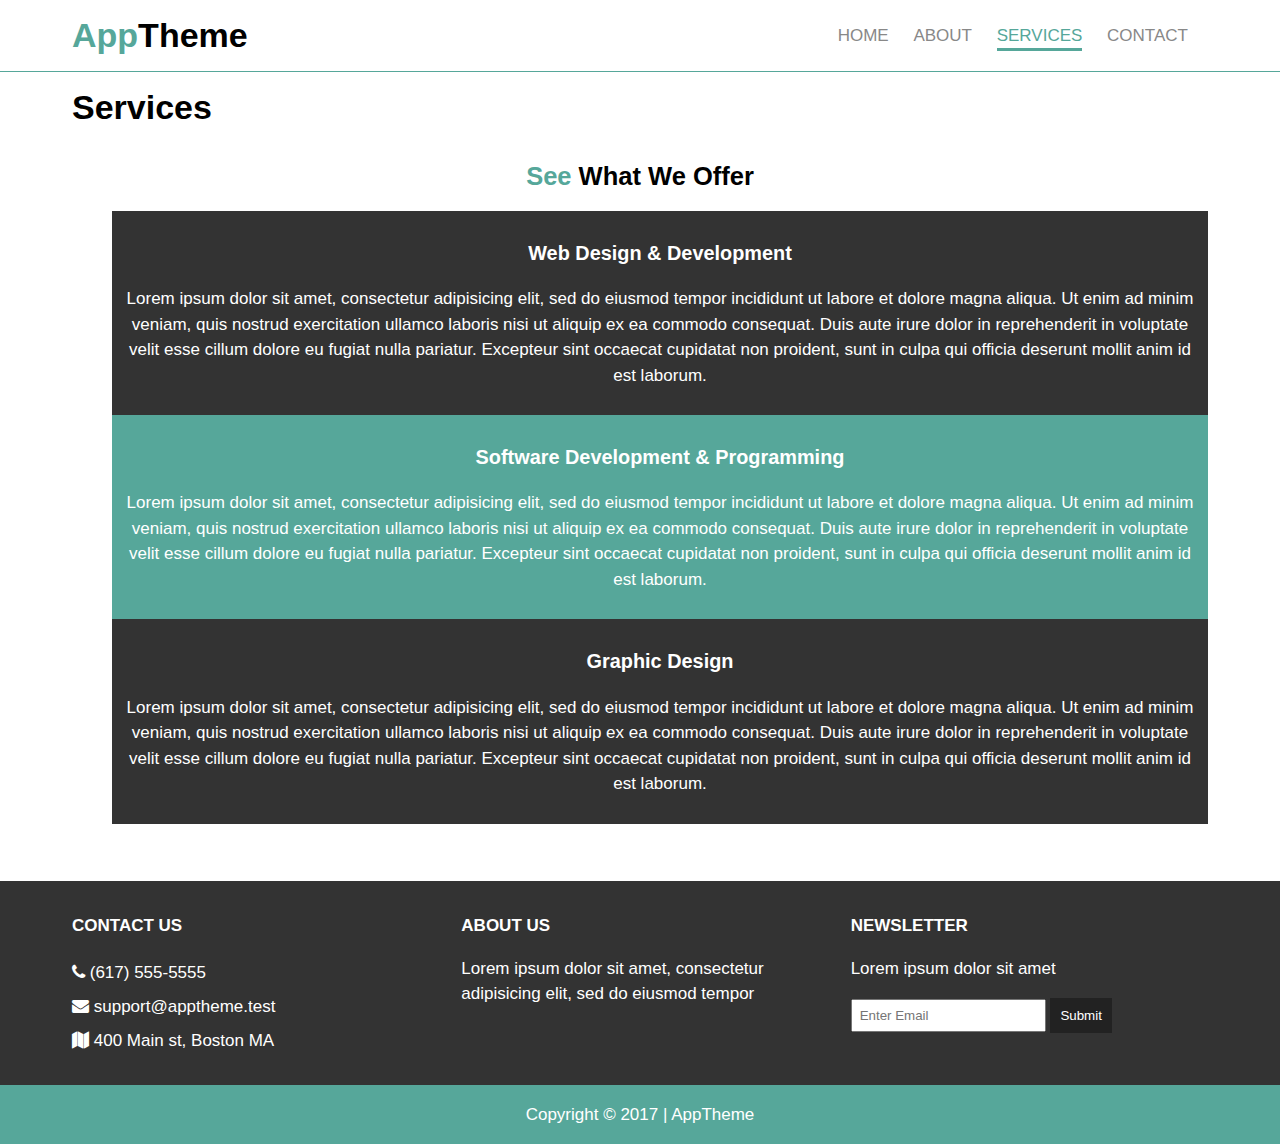
<file: apptheme/services.html>
<!DOCTYPE html>
<html>
  <head>
    <meta charset="utf-8">
    <title>AppTheme | Services</title>
    <link rel="stylesheet" href="css/flexboxgrid.css">
    <link rel="stylesheet" href="css/font-awesome.css">
    <link rel="stylesheet" href="css/style.css">
  </head>
  <body>
    <!-- HEADER -->
    <header id="main-header">
      <div class="container">
        <div class="row end-sm end-md end-lg center-xs middle-xs middle-sm middle-md middle-lg">
          <div class="col-xs-12 col-sm-2 col-md-2 col-lg-2">
            <h1><span class="primary-text">App</span>Theme</h1>
          </div>
          <div class="col-xs-12 col-sm-10 col-md-10 col-lg-10">
            <nav id="navbar">
              <ul>
                <li><a href="index.html">Home</a></li>
                <li><a href="about.html">About</a></li>
                <li class="current"><a href="services.html">Services</a></li>
                <li><a href="contact.html">Contact</a></li>
              </ul>
            </nav>
          </div>
        </div>
      </div>
    </header>

    <!-- SUBHEADER -->
    <section id="subheader">
      <div class="container">
        <div class="row">
          <div class="col-xs-12 col-sm-12 col-md-12 col-lg-12">
            <h1>Services</h1>
          </div>
        </div>
      </div>
    </section>

    <!-- MAIN PAGE -->
    <section id="page" class="services">
      <div class="container">
        <div class="row center-xs center-sm center-md center-lg">
          <div class="col-xs-12 col-sm-12 col-md-12 col-lg-12">
            <h2><span class="primary-text">See</span> What We Offer</h2>
            <ul>
              <li>
                <h3>Web Design & Development</h3>
                <p>Lorem ipsum dolor sit amet, consectetur adipisicing elit, sed do eiusmod tempor incididunt ut labore et dolore magna aliqua. Ut enim ad minim veniam, quis nostrud exercitation ullamco laboris nisi ut aliquip ex ea commodo consequat. Duis aute irure dolor in reprehenderit in voluptate velit esse cillum dolore eu fugiat nulla pariatur. Excepteur sint occaecat cupidatat non proident, sunt in culpa qui officia deserunt mollit anim id est laborum.</p>
              </li>
              <li>
                <h3>Software Development & Programming</h3>
                <p>Lorem ipsum dolor sit amet, consectetur adipisicing elit, sed do eiusmod tempor incididunt ut labore et dolore magna aliqua. Ut enim ad minim veniam, quis nostrud exercitation ullamco laboris nisi ut aliquip ex ea commodo consequat. Duis aute irure dolor in reprehenderit in voluptate velit esse cillum dolore eu fugiat nulla pariatur. Excepteur sint occaecat cupidatat non proident, sunt in culpa qui officia deserunt mollit anim id est laborum.</p>
              </li>
              <li>
                <h3>Graphic Design</h3>
                <p>Lorem ipsum dolor sit amet, consectetur adipisicing elit, sed do eiusmod tempor incididunt ut labore et dolore magna aliqua. Ut enim ad minim veniam, quis nostrud exercitation ullamco laboris nisi ut aliquip ex ea commodo consequat. Duis aute irure dolor in reprehenderit in voluptate velit esse cillum dolore eu fugiat nulla pariatur. Excepteur sint occaecat cupidatat non proident, sunt in culpa qui officia deserunt mollit anim id est laborum.</p>
              </li>
            </ul>
          </div>
        </div>
      </div>
    </section>

    <!-- COMPANY -->
    <section id="company">
      <div class="container">
        <div class="row">
          <div class="col-xs-12 col-sm-4 col-md-4 col-lg-4">
            <h4>Contact Us</h4>
            <ul>
              <li><i class="fa fa-phone"></i> (617) 555-5555</li>
              <li><i class="fa fa-envelope"></i> support@apptheme.test</li>
              <li><i class="fa fa-map"></i> 400 Main st, Boston MA</li>
            </ul>
          </div>
          <div class="col-xs-12 col-sm-4 col-md-4 col-lg-4">
            <h4>About Us</h4>
            <p>Lorem ipsum dolor sit amet, consectetur adipisicing elit, sed do eiusmod tempor</p>
          </div>
          <div class="col-xs-12 col-sm-4 col-md-4 col-lg-4">
            <h4>Newsletter</h4>
            <p>Lorem ipsum dolor sit amet</p>
            <form>
              <input type="text" name="email" placeholder="Enter Email">
              <button type="submit" name="button">Submit</button>
            </form>
          </div>
        </div>
      </div>
    </section>

    <!-- FOOTER -->
    <footer id="main-footer">
      <div class="container">
        <div class="row center-xs center-sm center-md center-lg">
          <div class="col-xs-12 col-sm-12 col-md-12 col-lg-12">
            <p>Copyright &copy; 2017 | AppTheme</p>
          </div>
        </div>
      </div>
    </footer>

  </body>
</html>
</file>
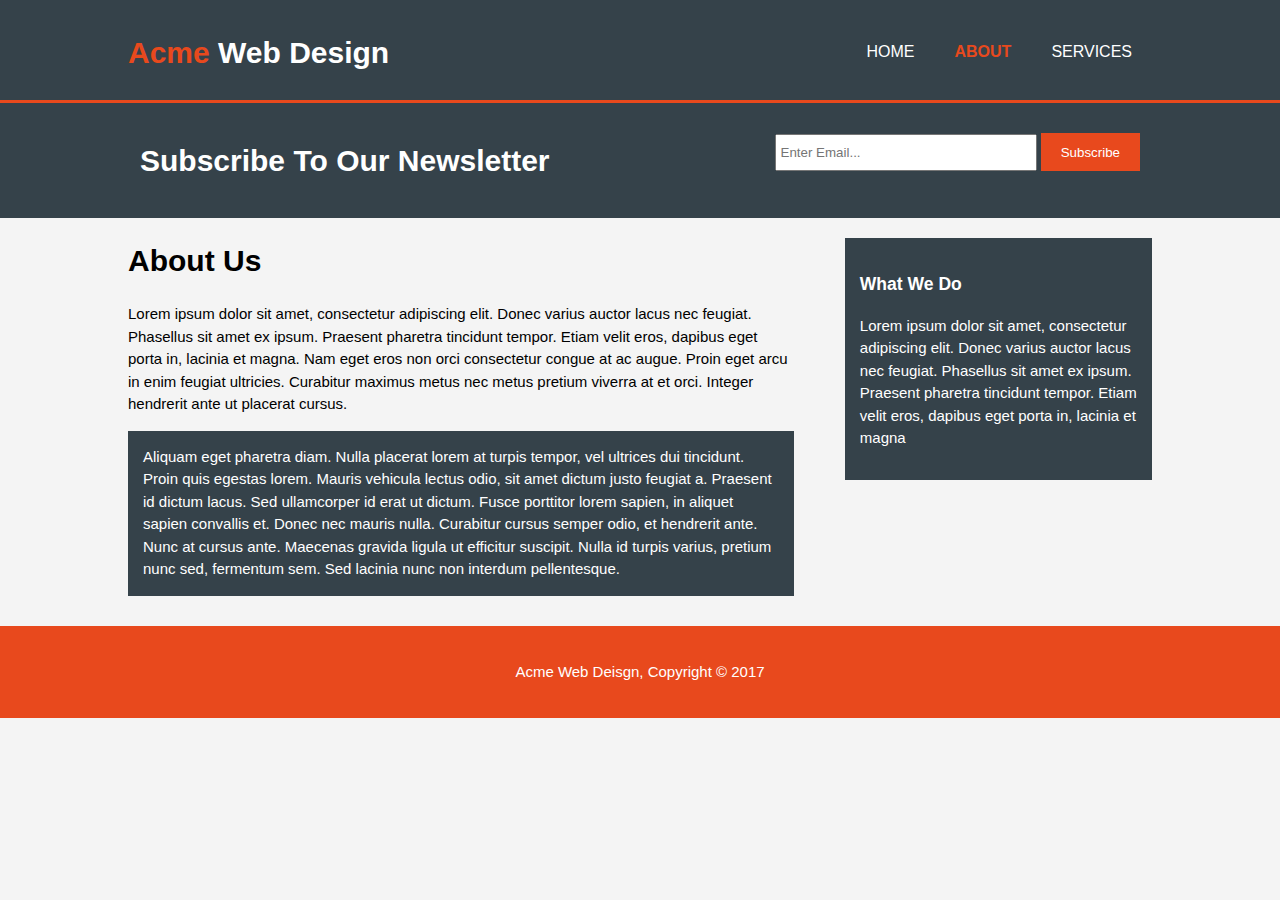
<file: basic_responsive_website_traversy/about.html>
<!DOCTYPE html>
<html>
  <head>
    <meta charset="utf-8">
    <meta name="viewport" content="width=device-width">
    <meta name="description" content="Affordable and professional web design">
	  <meta name="keywords" content="web design, affordable web design, professional web design">
  	<meta name="author" content="Brad Traversy">
    <title>Acme Web Deisgn | About</title>
    <link rel="stylesheet" href="./css/style.css">
  </head>
  <body>
    <header>
      <div class="container">
        <div id="branding">
          <h1><span class="highlight">Acme</span> Web Design</h1>
        </div>
        <nav>
          <ul>
            <li><a href="index.html">Home</a></li>
            <li class="current"><a href="about.html">About</a></li>
            <li><a href="services.html">Services</a></li>
          </ul>
        </nav>
      </div>
    </header>

    <section id="newsletter">
      <div class="container">
        <h1>Subscribe To Our Newsletter</h1>
        <form>
          <input type="email" placeholder="Enter Email...">
          <button type="submit" class="button_1">Subscribe</button>
        </form>
      </div>
    </section>

    <section id="main">
      <div class="container">
        <article id="main-col">
          <h1 class="page-title">About Us</h1>
          <p>
            Lorem ipsum dolor sit amet, consectetur adipiscing elit. Donec varius auctor lacus nec feugiat. Phasellus sit amet ex ipsum. Praesent pharetra tincidunt tempor. Etiam velit eros, dapibus eget porta in, lacinia et magna. Nam eget eros non orci consectetur congue at ac augue. Proin eget arcu in enim feugiat ultricies. Curabitur maximus metus nec metus pretium viverra at et orci. Integer hendrerit ante ut placerat cursus.
          </p>
          <p class="dark">
Aliquam eget pharetra diam. Nulla placerat lorem at turpis tempor, vel ultrices dui tincidunt. Proin quis egestas lorem. Mauris vehicula lectus odio, sit amet dictum justo feugiat a. Praesent id dictum lacus. Sed ullamcorper id erat ut dictum. Fusce porttitor lorem sapien, in aliquet sapien convallis et. Donec nec mauris nulla. Curabitur cursus semper odio, et hendrerit ante. Nunc at cursus ante. Maecenas gravida ligula ut efficitur suscipit. Nulla id turpis varius, pretium nunc sed, fermentum sem. Sed lacinia nunc non interdum pellentesque.
          </p>
        </article>

        <aside id="sidebar">
          <div class="dark">
            <h3>What We Do</h3>
            <p>Lorem ipsum dolor sit amet, consectetur adipiscing elit. Donec varius auctor lacus nec feugiat. Phasellus sit amet ex ipsum. Praesent pharetra tincidunt tempor. Etiam velit eros, dapibus eget porta in, lacinia et magna</p>
          </div>
        </aside>
      </div>
    </section>

    <footer>
      <p>Acme Web Deisgn, Copyright &copy; 2017</p>
    </footer>
  </body>
</html>
</file>
<file: apptheme/css/flexboxgrid.css>
/* Uncomment and set these variables to customize the grid. */

.container-fluid {
  margin-right: auto;
  margin-left: auto;
  padding-right: 2rem;
  padding-left: 2rem;
}

.row {
  box-sizing: border-box;
  display: -ms-flexbox;
  display: -webkit-box;
  display: flex;
  -ms-flex: 0 1 auto;
  -webkit-box-flex: 0;
  flex: 0 1 auto;
  -ms-flex-direction: row;
  -webkit-box-orient: horizontal;
  -webkit-box-direction: normal;
  flex-direction: row;
  -ms-flex-wrap: wrap;
  flex-wrap: wrap;
  margin-right: -1rem;
  margin-left: -1rem;
}

.row.reverse {
  -ms-flex-direction: row-reverse;
  -webkit-box-orient: horizontal;
  -webkit-box-direction: reverse;
  flex-direction: row-reverse;
}

.col.reverse {
  -ms-flex-direction: column-reverse;
  -webkit-box-orient: vertical;
  -webkit-box-direction: reverse;
  flex-direction: column-reverse;
}

.col-xs,
.col-xs-1,
.col-xs-2,
.col-xs-3,
.col-xs-4,
.col-xs-5,
.col-xs-6,
.col-xs-7,
.col-xs-8,
.col-xs-9,
.col-xs-10,
.col-xs-11,
.col-xs-12 {
  box-sizing: border-box;
  -ms-flex: 0 0 auto;
  -webkit-box-flex: 0;
  flex: 0 0 auto;
  padding-right: 1rem;
  padding-left: 1rem;
}

.col-xs {
  -webkit-flex-grow: 1;
  -ms-flex-positive: 1;
  -webkit-box-flex: 1;
  flex-grow: 1;
  -ms-flex-preferred-size: 0;
  flex-basis: 0;
  max-width: 100%;
}

.col-xs-1 {
  -ms-flex-preferred-size: 8.333%;
  flex-basis: 8.333%;
  max-width: 8.333%;
}

.col-xs-2 {
  -ms-flex-preferred-size: 16.667%;
  flex-basis: 16.667%;
  max-width: 16.667%;
}

.col-xs-3 {
  -ms-flex-preferred-size: 25%;
  flex-basis: 25%;
  max-width: 25%;
}

.col-xs-4 {
  -ms-flex-preferred-size: 33.333%;
  flex-basis: 33.333%;
  max-width: 33.333%;
}

.col-xs-5 {
  -ms-flex-preferred-size: 41.667%;
  flex-basis: 41.667%;
  max-width: 41.667%;
}

.col-xs-6 {
  -ms-flex-preferred-size: 50%;
  flex-basis: 50%;
  max-width: 50%;
}

.col-xs-7 {
  -ms-flex-preferred-size: 58.333%;
  flex-basis: 58.333%;
  max-width: 58.333%;
}

.col-xs-8 {
  -ms-flex-preferred-size: 66.667%;
  flex-basis: 66.667%;
  max-width: 66.667%;
}

.col-xs-9 {
  -ms-flex-preferred-size: 75%;
  flex-basis: 75%;
  max-width: 75%;
}

.col-xs-10 {
  -ms-flex-preferred-size: 83.333%;
  flex-basis: 83.333%;
  max-width: 83.333%;
}

.col-xs-11 {
  -ms-flex-preferred-size: 91.667%;
  flex-basis: 91.667%;
  max-width: 91.667%;
}

.col-xs-12 {
  -ms-flex-preferred-size: 100%;
  flex-basis: 100%;
  max-width: 100%;
}

.col-xs-offset-1 {
  margin-left: 8.333%;
}

.col-xs-offset-2 {
  margin-left: 16.667%;
}

.col-xs-offset-3 {
  margin-left: 25%;
}

.col-xs-offset-4 {
  margin-left: 33.333%;
}

.col-xs-offset-5 {
  margin-left: 41.667%;
}

.col-xs-offset-6 {
  margin-left: 50%;
}

.col-xs-offset-7 {
  margin-left: 58.333%;
}

.col-xs-offset-8 {
  margin-left: 66.667%;
}

.col-xs-offset-9 {
  margin-left: 75%;
}

.col-xs-offset-10 {
  margin-left: 83.333%;
}

.col-xs-offset-11 {
  margin-left: 91.667%;
}

.start-xs {
  -ms-flex-pack: start;
  -webkit-box-pack: start;
  justify-content: flex-start;
  text-align: start;
}

.center-xs {
  -ms-flex-pack: center;
  -webkit-box-pack: center;
  justify-content: center;
  text-align: center;
}

.end-xs {
  -ms-flex-pack: end;
  -webkit-box-pack: end;
  justify-content: flex-end;
  text-align: end;
}

.top-xs {
  -ms-flex-align: start;
  -webkit-box-align: start;
  align-items: flex-start;
}

.middle-xs {
  -ms-flex-align: center;
  -webkit-box-align: center;
  align-items: center;
}

.bottom-xs {
  -ms-flex-align: end;
  -webkit-box-align: end;
  align-items: flex-end;
}

.around-xs {
  -ms-flex-pack: distribute;
  justify-content: space-around;
}

.between-xs {
  -ms-flex-pack: justify;
  -webkit-box-pack: justify;
  justify-content: space-between;
}

.first-xs {
  -ms-flex-order: -1;
  -webkit-box-ordinal-group: 0;
  order: -1;
}

.last-xs {
  -ms-flex-order: 1;
  -webkit-box-ordinal-group: 2;
  order: 1;
}

@media only screen and (min-width: 48em) {
  .container {
    width: 46rem;
  }

  .col-sm,
  .col-sm-1,
  .col-sm-2,
  .col-sm-3,
  .col-sm-4,
  .col-sm-5,
  .col-sm-6,
  .col-sm-7,
  .col-sm-8,
  .col-sm-9,
  .col-sm-10,
  .col-sm-11,
  .col-sm-12 {
    box-sizing: border-box;
    -ms-flex: 0 0 auto;
    -webkit-box-flex: 0;
    flex: 0 0 auto;
    padding-right: 1rem;
    padding-left: 1rem;
  }

  .col-sm {
    -webkit-flex-grow: 1;
    -ms-flex-positive: 1;
    -webkit-box-flex: 1;
    flex-grow: 1;
    -ms-flex-preferred-size: 0;
    flex-basis: 0;
    max-width: 100%;
  }

  .col-sm-1 {
    -ms-flex-preferred-size: 8.333%;
    flex-basis: 8.333%;
    max-width: 8.333%;
  }

  .col-sm-2 {
    -ms-flex-preferred-size: 16.667%;
    flex-basis: 16.667%;
    max-width: 16.667%;
  }

  .col-sm-3 {
    -ms-flex-preferred-size: 25%;
    flex-basis: 25%;
    max-width: 25%;
  }

  .col-sm-4 {
    -ms-flex-preferred-size: 33.333%;
    flex-basis: 33.333%;
    max-width: 33.333%;
  }

  .col-sm-5 {
    -ms-flex-preferred-size: 41.667%;
    flex-basis: 41.667%;
    max-width: 41.667%;
  }

  .col-sm-6 {
    -ms-flex-preferred-size: 50%;
    flex-basis: 50%;
    max-width: 50%;
  }

  .col-sm-7 {
    -ms-flex-preferred-size: 58.333%;
    flex-basis: 58.333%;
    max-width: 58.333%;
  }

  .col-sm-8 {
    -ms-flex-preferred-size: 66.667%;
    flex-basis: 66.667%;
    max-width: 66.667%;
  }

  .col-sm-9 {
    -ms-flex-preferred-size: 75%;
    flex-basis: 75%;
    max-width: 75%;
  }

  .col-sm-10 {
    -ms-flex-preferred-size: 83.333%;
    flex-basis: 83.333%;
    max-width: 83.333%;
  }

  .col-sm-11 {
    -ms-flex-preferred-size: 91.667%;
    flex-basis: 91.667%;
    max-width: 91.667%;
  }

  .col-sm-12 {
    -ms-flex-preferred-size: 100%;
    flex-basis: 100%;
    max-width: 100%;
  }

  .col-sm-offset-1 {
    margin-left: 8.333%;
  }

  .col-sm-offset-2 {
    margin-left: 16.667%;
  }

  .col-sm-offset-3 {
    margin-left: 25%;
  }

  .col-sm-offset-4 {
    margin-left: 33.333%;
  }

  .col-sm-offset-5 {
    margin-left: 41.667%;
  }

  .col-sm-offset-6 {
    margin-left: 50%;
  }

  .col-sm-offset-7 {
    margin-left: 58.333%;
  }

  .col-sm-offset-8 {
    margin-left: 66.667%;
  }

  .col-sm-offset-9 {
    margin-left: 75%;
  }

  .col-sm-offset-10 {
    margin-left: 83.333%;
  }

  .col-sm-offset-11 {
    margin-left: 91.667%;
  }

  .start-sm {
    -ms-flex-pack: start;
    -webkit-box-pack: start;
    justify-content: flex-start;
    text-align: start;
  }

  .center-sm {
    -ms-flex-pack: center;
    -webkit-box-pack: center;
    justify-content: center;
    text-align: center;
  }

  .end-sm {
    -ms-flex-pack: end;
    -webkit-box-pack: end;
    justify-content: flex-end;
    text-align: end;
  }

  .top-sm {
    -ms-flex-align: start;
    -webkit-box-align: start;
    align-items: flex-start;
  }

  .middle-sm {
    -ms-flex-align: center;
    -webkit-box-align: center;
    align-items: center;
  }

  .bottom-sm {
    -ms-flex-align: end;
    -webkit-box-align: end;
    align-items: flex-end;
  }

  .around-sm {
    -ms-flex-pack: distribute;
    justify-content: space-around;
  }

  .between-sm {
    -ms-flex-pack: justify;
    -webkit-box-pack: justify;
    justify-content: space-between;
  }

  .first-sm {
    -ms-flex-order: -1;
    -webkit-box-ordinal-group: 0;
    order: -1;
  }

  .last-sm {
    -ms-flex-order: 1;
    -webkit-box-ordinal-group: 2;
    order: 1;
  }
}

@media only screen and (min-width: 62em) {
  .container {
    width: 61rem;
  }

  .col-md,
  .col-md-1,
  .col-md-2,
  .col-md-3,
  .col-md-4,
  .col-md-5,
  .col-md-6,
  .col-md-7,
  .col-md-8,
  .col-md-9,
  .col-md-10,
  .col-md-11,
  .col-md-12 {
    box-sizing: border-box;
    -ms-flex: 0 0 auto;
    -webkit-box-flex: 0;
    flex: 0 0 auto;
    padding-right: 1rem;
    padding-left: 1rem;
  }

  .col-md {
    -webkit-flex-grow: 1;
    -ms-flex-positive: 1;
    -webkit-box-flex: 1;
    flex-grow: 1;
    -ms-flex-preferred-size: 0;
    flex-basis: 0;
    max-width: 100%;
  }

  .col-md-1 {
    -ms-flex-preferred-size: 8.333%;
    flex-basis: 8.333%;
    max-width: 8.333%;
  }

  .col-md-2 {
    -ms-flex-preferred-size: 16.667%;
    flex-basis: 16.667%;
    max-width: 16.667%;
  }

  .col-md-3 {
    -ms-flex-preferred-size: 25%;
    flex-basis: 25%;
    max-width: 25%;
  }

  .col-md-4 {
    -ms-flex-preferred-size: 33.333%;
    flex-basis: 33.333%;
    max-width: 33.333%;
  }

  .col-md-5 {
    -ms-flex-preferred-size: 41.667%;
    flex-basis: 41.667%;
    max-width: 41.667%;
  }

  .col-md-6 {
    -ms-flex-preferred-size: 50%;
    flex-basis: 50%;
    max-width: 50%;
  }

  .col-md-7 {
    -ms-flex-preferred-size: 58.333%;
    flex-basis: 58.333%;
    max-width: 58.333%;
  }

  .col-md-8 {
    -ms-flex-preferred-size: 66.667%;
    flex-basis: 66.667%;
    max-width: 66.667%;
  }

  .col-md-9 {
    -ms-flex-preferred-size: 75%;
    flex-basis: 75%;
    max-width: 75%;
  }

  .col-md-10 {
    -ms-flex-preferred-size: 83.333%;
    flex-basis: 83.333%;
    max-width: 83.333%;
  }

  .col-md-11 {
    -ms-flex-preferred-size: 91.667%;
    flex-basis: 91.667%;
    max-width: 91.667%;
  }

  .col-md-12 {
    -ms-flex-preferred-size: 100%;
    flex-basis: 100%;
    max-width: 100%;
  }

  .col-md-offset-1 {
    margin-left: 8.333%;
  }

  .col-md-offset-2 {
    margin-left: 16.667%;
  }

  .col-md-offset-3 {
    margin-left: 25%;
  }

  .col-md-offset-4 {
    margin-left: 33.333%;
  }

  .col-md-offset-5 {
    margin-left: 41.667%;
  }

  .col-md-offset-6 {
    margin-left: 50%;
  }

  .col-md-offset-7 {
    margin-left: 58.333%;
  }

  .col-md-offset-8 {
    margin-left: 66.667%;
  }

  .col-md-offset-9 {
    margin-left: 75%;
  }

  .col-md-offset-10 {
    margin-left: 83.333%;
  }

  .col-md-offset-11 {
    margin-left: 91.667%;
  }

  .start-md {
    -ms-flex-pack: start;
    -webkit-box-pack: start;
    justify-content: flex-start;
    text-align: start;
  }

  .center-md {
    -ms-flex-pack: center;
    -webkit-box-pack: center;
    justify-content: center;
    text-align: center;
  }

  .end-md {
    -ms-flex-pack: end;
    -webkit-box-pack: end;
    justify-content: flex-end;
    text-align: end;
  }

  .top-md {
    -ms-flex-align: start;
    -webkit-box-align: start;
    align-items: flex-start;
  }

  .middle-md {
    -ms-flex-align: center;
    -webkit-box-align: center;
    align-items: center;
  }

  .bottom-md {
    -ms-flex-align: end;
    -webkit-box-align: end;
    align-items: flex-end;
  }

  .around-md {
    -ms-flex-pack: distribute;
    justify-content: space-around;
  }

  .between-md {
    -ms-flex-pack: justify;
    -webkit-box-pack: justify;
    justify-content: space-between;
  }

  .first-md {
    -ms-flex-order: -1;
    -webkit-box-ordinal-group: 0;
    order: -1;
  }

  .last-md {
    -ms-flex-order: 1;
    -webkit-box-ordinal-group: 2;
    order: 1;
  }
}

@media only screen and (min-width: 75em) {
  .container {
    width: 71rem;
  }

  .col-lg,
  .col-lg-1,
  .col-lg-2,
  .col-lg-3,
  .col-lg-4,
  .col-lg-5,
  .col-lg-6,
  .col-lg-7,
  .col-lg-8,
  .col-lg-9,
  .col-lg-10,
  .col-lg-11,
  .col-lg-12 {
    box-sizing: border-box;
    -ms-flex: 0 0 auto;
    -webkit-box-flex: 0;
    flex: 0 0 auto;
    padding-right: 1rem;
    padding-left: 1rem;
  }

  .col-lg {
    -webkit-flex-grow: 1;
    -ms-flex-positive: 1;
    -webkit-box-flex: 1;
    flex-grow: 1;
    -ms-flex-preferred-size: 0;
    flex-basis: 0;
    max-width: 100%;
  }

  .col-lg-1 {
    -ms-flex-preferred-size: 8.333%;
    flex-basis: 8.333%;
    max-width: 8.333%;
  }

  .col-lg-2 {
    -ms-flex-preferred-size: 16.667%;
    flex-basis: 16.667%;
    max-width: 16.667%;
  }

  .col-lg-3 {
    -ms-flex-preferred-size: 25%;
    flex-basis: 25%;
    max-width: 25%;
  }

  .col-lg-4 {
    -ms-flex-preferred-size: 33.333%;
    flex-basis: 33.333%;
    max-width: 33.333%;
  }

  .col-lg-5 {
    -ms-flex-preferred-size: 41.667%;
    flex-basis: 41.667%;
    max-width: 41.667%;
  }

  .col-lg-6 {
    -ms-flex-preferred-size: 50%;
    flex-basis: 50%;
    max-width: 50%;
  }

  .col-lg-7 {
    -ms-flex-preferred-size: 58.333%;
    flex-basis: 58.333%;
    max-width: 58.333%;
  }

  .col-lg-8 {
    -ms-flex-preferred-size: 66.667%;
    flex-basis: 66.667%;
    max-width: 66.667%;
  }

  .col-lg-9 {
    -ms-flex-preferred-size: 75%;
    flex-basis: 75%;
    max-width: 75%;
  }

  .col-lg-10 {
    -ms-flex-preferred-size: 83.333%;
    flex-basis: 83.333%;
    max-width: 83.333%;
  }

  .col-lg-11 {
    -ms-flex-preferred-size: 91.667%;
    flex-basis: 91.667%;
    max-width: 91.667%;
  }

  .col-lg-12 {
    -ms-flex-preferred-size: 100%;
    flex-basis: 100%;
    max-width: 100%;
  }

  .col-lg-offset-1 {
    margin-left: 8.333%;
  }

  .col-lg-offset-2 {
    margin-left: 16.667%;
  }

  .col-lg-offset-3 {
    margin-left: 25%;
  }

  .col-lg-offset-4 {
    margin-left: 33.333%;
  }

  .col-lg-offset-5 {
    margin-left: 41.667%;
  }

  .col-lg-offset-6 {
    margin-left: 50%;
  }

  .col-lg-offset-7 {
    margin-left: 58.333%;
  }

  .col-lg-offset-8 {
    margin-left: 66.667%;
  }

  .col-lg-offset-9 {
    margin-left: 75%;
  }

  .col-lg-offset-10 {
    margin-left: 83.333%;
  }

  .col-lg-offset-11 {
    margin-left: 91.667%;
  }

  .start-lg {
    -ms-flex-pack: start;
    -webkit-box-pack: start;
    justify-content: flex-start;
    text-align: start;
  }

  .center-lg {
    -ms-flex-pack: center;
    -webkit-box-pack: center;
    justify-content: center;
    text-align: center;
  }

  .end-lg {
    -ms-flex-pack: end;
    -webkit-box-pack: end;
    justify-content: flex-end;
    text-align: end;
  }

  .top-lg {
    -ms-flex-align: start;
    -webkit-box-align: start;
    align-items: flex-start;
  }

  .middle-lg {
    -ms-flex-align: center;
    -webkit-box-align: center;
    align-items: center;
  }

  .bottom-lg {
    -ms-flex-align: end;
    -webkit-box-align: end;
    align-items: flex-end;
  }

  .around-lg {
    -ms-flex-pack: distribute;
    justify-content: space-around;
  }

  .between-lg {
    -ms-flex-pack: justify;
    -webkit-box-pack: justify;
    justify-content: space-between;
  }

  .first-lg {
    -ms-flex-order: -1;
    -webkit-box-ordinal-group: 0;
    order: -1;
  }

  .last-lg {
    -ms-flex-order: 1;
    -webkit-box-ordinal-group: 2;
    order: 1;
  }
}
</file>
<file: apptheme/css/style.css>
body{
  font-family:'Open-sans', sans-serif;
  font-size:17px;
  line-height:1.5em;
  margin:0;
  padding:0;
}

img{
  width:100%;
}

.container{
  margin:auto;
}

/* COMMON CLASSES */
.primary-text{
  color:#56a79a;
}

.primary-background{
  background:#56a79a;
}

/* HEADER */
#main-header{
  border-bottom:1px solid #56a79a;
}

/* NAVBAR */
#navbar{
  text-transform:uppercase;
}

#navbar li{
  display:inline;
  padding-right:20px;
  list-style:none;
}

#navbar a{
  text-decoration:none;
  color:#888;
}

#navbar li.current a, #navbar a:hover{
  color:#56a79a;
  border-bottom: 3px solid #56a79a;
  padding-bottom:3px;
}

/* SHOWCASE */
#showcase{
  background:url('../images/showcase.jpg') no-repeat center center;
  border-bottom:1px solid #56a79a;
  margin-bottom:30px;
}

#showcase .row{
  height:600px;
}

#showcase h1{
  font-size:50px;
  margin:0;
  padding-bottom:20px;
}

#showcase p{
  color:#ccc;
  margin:0;
}

#showcase .showcase-content{
  background:#333;
  color:#fff;
  border-radius:90px;
  padding:40px;
  opacity:0.9;
}

/* FEATURES */
#features h2{
  font-size:35px;
  margin:0;
  padding-bottom:10px;
}

#features p{
  color:#888;
  margin:0;
  margin-bottom:40px;
}

#features .fa{
  font-size:60px;
  color:#56a79a;
}

/* INFO */
#info{
  background:#333 url('../images/info-bg.jpg') no-repeat;
  color:#fff;
}

#info h2{
  font-size:35px;
  margin:0;
  padding-bottom:10px;
}

#info ul{
  list-style:none;
  padding:0;
}

#info li{
  line-height:2em;
  font-size:20px;
}

/* COMPANY */
#company{
  background:#333;
  color:#fff;
  padding:10px 0;
}

#company h4{
  text-transform:uppercase;
  margin-bottom:0;
}

#company ul{
  padding:0;
  list-style:none;
  line-height:2em;
}

#company input[type="text"]{
  padding:7px;
}

#company button{
  background:#222;
  color:#fff;
  padding:10px;
  border:0;
}

/* FOOTER */
#main-footer{
  background:#56a79a;
  color:#fff;
}

/* PAGE */
#page{
  margin-bottom:40px;
}

/* SERVICES */
.services ul li{
  list-style:none;
  padding:10px;
}

.services ul li:nth-child(odd){
  background:#333;
  color:#fff;
}

.services ul li:nth-child(even){
  background:#56a79a;
  color:#fff;
}

/* CONTACT */
.contact form{
  background:#333;
  color:#fff;
  padding:20px;
}

.contact form input[type="text"]{
  width:50%;
  height:30px;
  margin-bottom:10px;
}

.contact form textarea{
  width:50%;
  height:100px;
}

.contact form button{
  width:50%;
  padding:10px 0;
  border:0;
  background:#222;
  color:#fff;
}

.contact form label{
  text-transform:uppercase;
}

/* MEDIA QUERIES */
@media(max-width:800px){
  #showcase h1{
    font-size:30px;
  }
}

@media(max-width:500px){
  #showcase .showcase-content{
    padding:40px 10px;
  }
}
</file>
<file: Basic_Responsive_Website/css/style.css>
.navbar {
	height:80px;
	border-bottom: 4px solid indianred;
	color: white;
	background-color: rgb(39, 37, 37);
	margin-bottom: 0;
}
h1{
	margin: 0;
}

.navbar-header .navbar-brand {
	padding: 15px 10px;

}

.navbar-header div {
	display: inline;
	font-weight: bold;
	font-size: x-large;
}
.navbar-inverse .navbar-brand {
	color: white;
}

.navbar-inverse .navbar-brand .company{
	color: indianred;
}

.navbar-inverse .navbar-nav > li > a {
	color: white;
}

.navbar-inverse .navbar-nav > .active > a {
	color:indianred;
	background:transparent;
}

.jumbotron {
	background:url('../images/bkgrnd.jpg') no-repeat center;
	background-size: cover;
	height:40%;
	color: white;	
	margin-bottom: 0;
	padding: 0;
}


.main-section{
	font-size: 50;
	font-weight: bolder;
}

#newsletter-container {
	color: white;
	background-color: rgb(39, 37, 37);
	height: 11%;
	padding: 10px 0;
}

#newsletter-container form {
float: right;
}

#newsletter-container h3  {
	float: left;
}

#newsletter-container input[type=text] {
height: 38px;
width: 289px;
vertical-align: top;
margin-top: 10px;
margin-right: 5px;
line-height: 20px;
padding: 5px 10px 5px 20px;
color: #727b7c;
}

#newsletter-container input[type=submit] {
height: 38px;
vertical-align: top;
margin-top: 10px;
margin-right: 5px;
line-height: 20px;
padding: 5px 10px 5px 10px;
color: white;
background-color: indianred;
}


#contents  {
    -webkit-column-count: 3; /* Chrome, Safari, Opera */
    -moz-column-count: 3; /* Firefox */
    column-count: 3;
    text-align: justify;

}

#contents img {
	padding-top:32px;
	vertical-align: text-bottom;
	height: auto;
	width: auto;
}

#contents {
	margin-left: 65px;
}

#contents div {
	display: inline;
}

.footer {
  position: relative;
  margin-top: -80px; /* negative value of footer height */
  height: 80px;
  clear:both;
  padding-top:20px;
	text-align: center;
	background-color: indianred;
}

/*.active > a {
	color:indianred  !important;
	background:transparent	!important;
}*/
</file>
<file: basic_responsive_website_traversy/css/style.css>
body{
  font: 15px/1.5 Arial, Helvetica,sans-serif;
  padding:0;
  margin:0;
  background-color:#f4f4f4;
}

/* Global */
.container{
  width:80%;
  margin:auto;
  overflow:hidden;
}

ul{
  margin:0;
  padding:0;
}

.button_1{
  height:38px;
  background:#e8491d;
  border:0;
  padding-left: 20px;
  padding-right:20px;
  color:#ffffff;
}

.dark{
  padding:15px;
  background:#35424a;
  color:#ffffff;
  margin-top:10px;
  margin-bottom:10px;
}

/* Header **/
header{
  background:#35424a;
  color:#ffffff;
  padding-top:30px;
  min-height:70px;
  border-bottom:#e8491d 3px solid;
}

header a{
  color:#ffffff;
  text-decoration:none;
  text-transform: uppercase;
  font-size:16px;
}

header li{
  float:left;
  display:inline;
  padding: 0 20px 0 20px;
}

header #branding{
  float:left;
}

header #branding h1{
  margin:0;
}

header nav{
  float:right;
  margin-top:10px;
}

header .highlight, header .current a{
  color:#e8491d;
  font-weight:bold;
}

header a:hover{
  color:#cccccc;
  font-weight:bold;
}

/* Showcase */
#showcase{
  min-height:400px;
  background:url('../img/showcase.jpg') no-repeat 0 -400px;
  text-align:center;
  color:#ffffff;
}

#showcase h1{
  margin-top:100px;
  font-size:55px;
  margin-bottom:10px;
}

#showcase p{
  font-size:20px;
}

/* Newsletter */
#newsletter{
  padding:15px;
  color:#ffffff;
  background:#35424a
}

#newsletter h1{
  float:left;
}

#newsletter form {
  float:right;
  margin-top:15px;
}

#newsletter input[type="email"]{
  padding:4px;
  height:25px;
  width:250px;
}

/* Boxes */
#boxes{
  margin-top:20px;
}

#boxes .box{
  float:left;
  text-align: center;
  width:30%;
  padding:10px;
}

#boxes .box img{
  width:90px;
}

/* Sidebar */
aside#sidebar{
  float:right;
  width:30%;
  margin-top:10px;
}

aside#sidebar .quote input, aside#sidebar .quote textarea{
  width:90%;
  padding:5px;
}

/* Main-col */
article#main-col{
  float:left;
  width:65%;
}

/* Services */
ul#services li{
  list-style: none;
  padding:20px;
  border: #cccccc solid 1px;
  margin-bottom:5px;
  background:#e6e6e6;
}

footer{
  padding:20px;
  margin-top:20px;
  color:#ffffff;
  background-color:#e8491d;
  text-align: center;
}

/* Media Queries */
@media(max-width: 768px){
  header #branding,
  header nav,
  header nav li,
  #newsletter h1,
  #newsletter form,
  #boxes .box,
  article#main-col,
  aside#sidebar{
    float:none;
    text-align:center;
    width:100%;
  }

  header{
    padding-bottom:20px;
  }

  #showcase h1{
    margin-top:40px;
  }

  #newsletter button, .quote button{
    display:block;
    width:100%;
  }

  #newsletter form input[type="email"], .quote input, .quote textarea{
    width:100%;
    margin-bottom:5px;
  }
}
</file>
<file: BasicGrid/css/index.css>
header{
  display: flex;
  background-color: lightgray;
  justify-content: center;
}
.header {
  width: 80%;
  text-align:center;
}

.mainBody {
  display: flex;
  justify-content: space-between;
  text-align: justify;

}

.mainSection {
  width: 68%;
  margin-bottom: 10px;
}

.cols-2 {
  display: flex;
    justify-content: space-between;
}
.cols-2 div {
  box-sizing: border-box;
  margin-bottom: 10px;
  /*width: calc(1/2*100% - (1 - 1/2)*10px);*/
  width:48%;
}

.sidebar {
  display: flex;
  width: 30%;
}

.footer {
  text-align: center;
  margin-top: 35px;
}

@media screen and (max-width: 500px) {
  .cols-2 {
    display: block;
  }
  .cols-2 div {
    box-sizing: border-box;
    margin-bottom: 10px;
    width: 100%;
  }
}
</file>
<file: flexBoxBasics/style.css>
@media(min-width: 468px) {
	.container-1 {
	display: flex;
	/*align-items:flex-start;
	align-items:flex-end;
	align-items:center;
	flex-direction:column;*/
	flex-direction:row;
	flex-wrap:wrap;
	}
}

.container-2 {
	display: flex;
	/*justify-content:flex-end;
	justify-content:center
	justify-content:space-around;  what is differnence between space-around and space-evenly
	*/
	flex-warp:wrap;
    /*align-items:stretch;*/
	/*justify-content:flex-start;*/

	}

.container-3 {
	display: flex;
	flex-wrap:wrap;  /*understand flex-wrap behaviour better*/
	justify-content:space-between;
	/*flex-direction:column;*/
}

.container-1 div, .container-2 div, .container-3 div{
	border:1px solid;
	padding:1%;
}


.box-1 {
	flex:1;  /*This is the combination of flex-grow, flex-shrink and flex-basis. Default 0 1 auto */
	flex-grow:2;
	order:2;
	align-self:flex-start;

}

.box-2 {
	flex:1;
	order:1;
	

}

.box-3 {	
	flex:1;
	order:3;
	flex-grow:3;
	align-self:flex-end;

}

.container-2-box {
	/*width:33%;*/
			
}

.container-3-box {
	flex-basis: 15%;
}
</file>
<file: GridLayoutTuts/index.css>
.wrapper {
  display: grid;
  grid-template-columns: 1fr 1fr;
  grid-column-gap: 1px;
}

.letter {
  display: flex;
  align-items: center;
  justify-content: center;
  border: black solid 1px;
}

@media screen and (min-width: 500px) {
  .wrapper{
  grid-template-columns: 1fr 1fr 1fr;
}
}

@media screen and (min-width: 800px) {
  .wrapper {
  grid-template-columns: 1fr 1fr 1fr 1fr;
}
}
</file>
